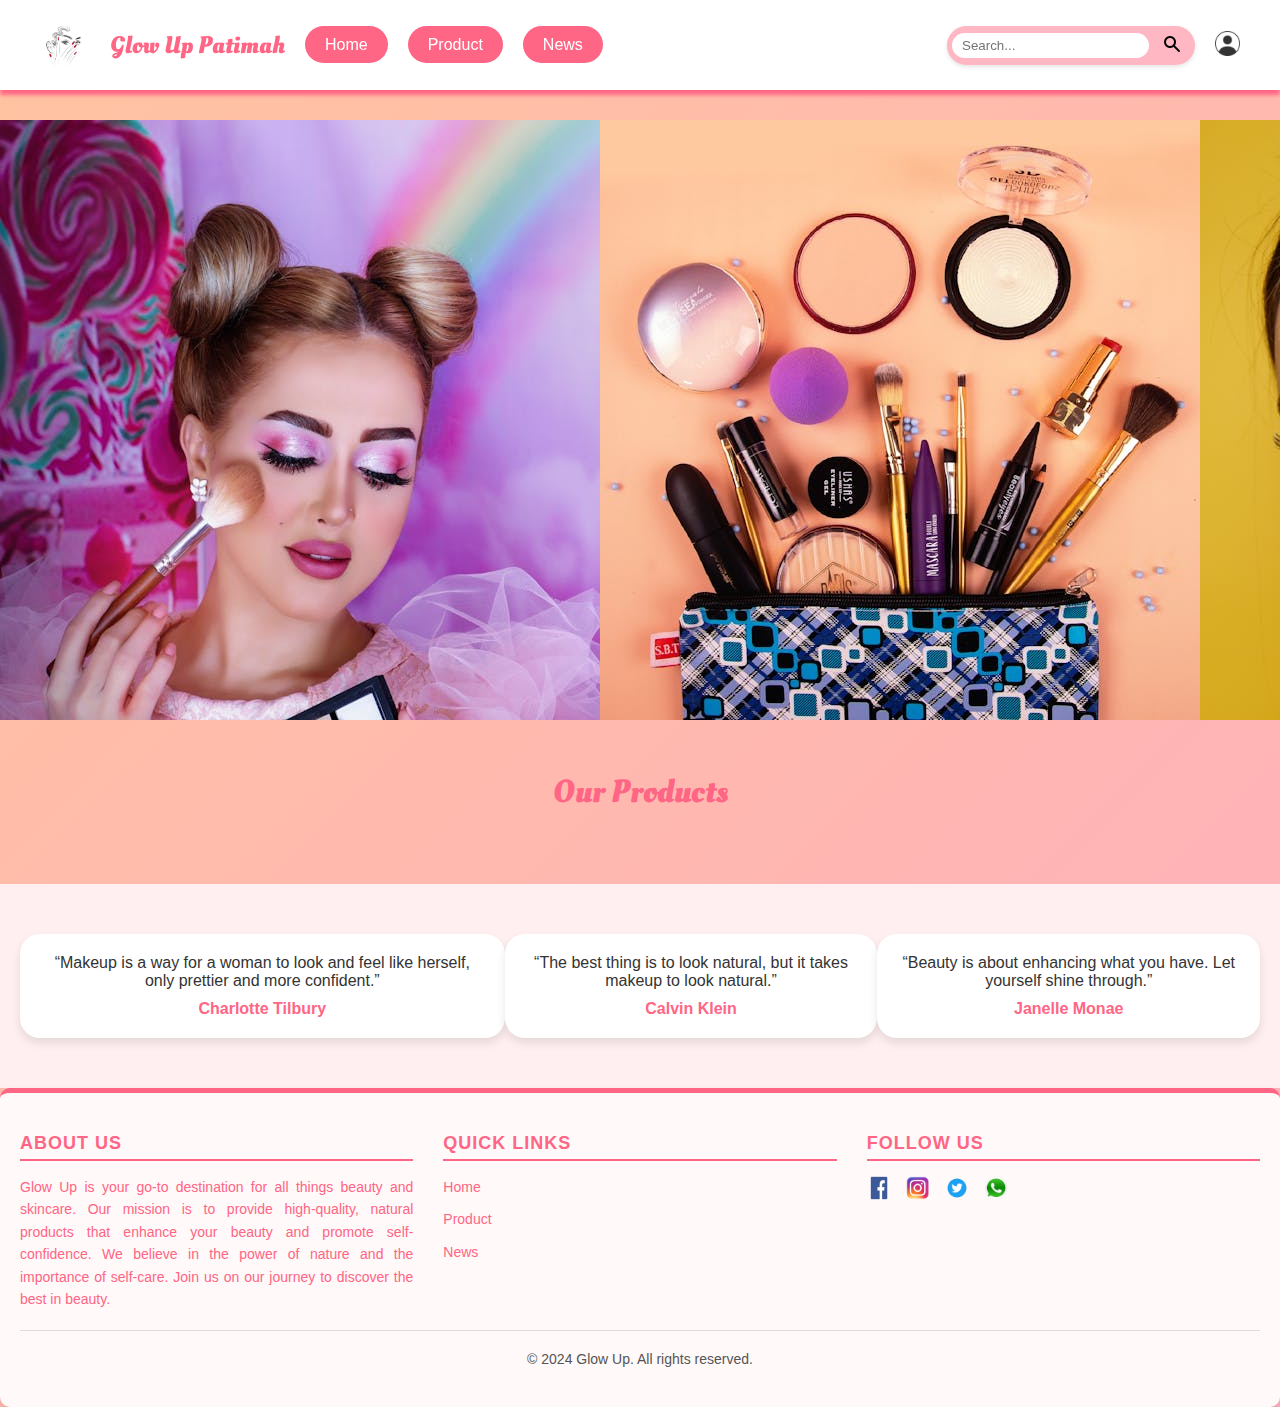
<file: html/index.html>
<!DOCTYPE html>
<html lang="en">
<head>
    <!-- Karakter set untuk dokumen -->
    <meta charset="UTF-8">
    <!-- Mengatur viewport untuk responsivitas di perangkat mobile -->
    <meta name="viewport" content="width=device-width, initial-scale=1.0">
    <!-- Judul halaman -->
    <title>True Beauty</title>
    <!-- Link ke stylesheet untuk header dan footer -->
    <link rel="stylesheet" href="../css/header-footer.css">
    <!-- Link ke stylesheet untuk halaman utama -->
    <link rel="stylesheet" href="../css/index.css">
    <!-- Link ke Google Fonts untuk font yang digunakan di halaman -->
    <link href="https://fonts.googleapis.com/css2?family=Oleo+Script&family=Roboto:wght@400;500;700&display=swap" rel="stylesheet">
</head>

<body>
    <!-- Header halaman -->
    <header>
        <!-- Bagian kiri header dengan logo, judul, dan navigasi -->
        <div class="left">
            <!-- Logo Glow Up -->
            <img src="../asset/logo.jpeg" alt="Logo Glow Up" class="log">
            <h1>Glow Up Patimah</h1>
            <!-- Navigasi utama -->
            <nav>
                <ul class="nav-links">
                    <li><a href="./index.html" class="tbl">Home</a></li>
                    <li><a href="./product.html" class="tbl">Product</a></li>
                    <li><a href="./news.html" class="tbl">News</a></li>
                </ul>
            </nav>
            <!-- Tombol hamburger untuk menu mobile -->
            <button class="hamburger">
                <img src="../asset/menu.png" alt="Menu">
            </button>
        </div>
        <!-- Bagian kanan header dengan kotak pencarian dan link login/registrasi -->
        <div class="right">
            <!-- Kotak pencarian -->
            <div class="search-box">
                <input type="text" placeholder="Search...">
                <button><img src="../asset/search.png" alt="Search"></button>
            </div>
            <!-- Link ke halaman registrasi/login -->
            <a href="registrasi.html"><img src="../asset/user.png" alt="Login/Registrasi" class="kiri" title="Login/Registrasi"></a>
        </div>
    </header>

    <!-- Navigasi mobile yang muncul ketika menu hamburger diklik -->
    <div class="mobile-nav">
        <ul>
            <li><a href="./index.html" class="tbl">Home</a></li>
            <li><a href="./product.html" class="tbl">Product</a></li>
            <li><a href="./news.html" class="tbl">News</a></li>
        </ul>
    </div>

    <!-- Slider gambar untuk tampilan utama -->
    <section id="slider">
        <div class="slides">
            <!-- Setiap slide dengan gambar -->
            <div class="slide"><img src="../asset/one.jpeg" alt="Slide 1"></div>
            <div class="slide"><img src="../asset/two.jpeg" alt="Slide 2"></div>
            <div class="slide"><img src="../asset/three.jpeg" alt="Slide 3"></div>
            <div class="slide"><img src="../asset/four.jpeg" alt="Slide 4"></div>
            <div class="slide"><img src="../asset/five.jpeg" alt="Slide 5"></div>
        </div>
    </section>

    <!-- Bagian kategori produk -->
    <section id="products">
        <h2>Our Products</h2>
        <!-- Konten produk akan ditambahkan di sini -->
        <div class="tam"></div>
    </section>

    <!-- Bagian kutipan lucu -->
    <section id="quotes">
        <!-- Kutipan pertama -->
        <div class="quote">
            <p>“Makeup is a way for a woman to look and feel like herself, only prettier and more confident.”</p>
            <h4>Charlotte Tilbury</h4>
        </div>
        <!-- Kutipan kedua -->
        <div class="quote">
            <p>“The best thing is to look natural, but it takes makeup to look natural.”</p>
            <h4>Calvin Klein</h4>
        </div>
        <!-- Kutipan ketiga -->
        <div class="quote">
            <p>“Beauty is about enhancing what you have. Let yourself shine through.”</p>
            <h4>Janelle Monae</h4>
        </div>
    </section>

    <!-- Footer halaman -->
    <footer>
        <div class="footer-content">
            <!-- Bagian tentang kami di footer -->
            <div class="footer-section-about">
                <h2>About Us</h2>
                <p>Glow Up is your go-to destination for all things beauty and skincare. Our mission is to provide high-quality, natural products that enhance your beauty and promote self-confidence. We believe in the power of nature and the importance of self-care. Join us on our journey to discover the best in beauty.</p>
            </div>
            <!-- Bagian tautan cepat di footer -->
            <div class="footer-section-links">
                <h2>Quick Links</h2>
                <ul>
                    <li><a href="./index.html">Home</a></li>
                    <li><a href="./product.html">Product</a></li>
                    <li><a href="./news.html">News</a></li>
                </ul>
            </div>
            <!-- Bagian media sosial di footer -->
            <div class="footer-section-social">
                <h2>Follow Us</h2>
                <ul>
                    <li><a href="https://www.facebook.com/"><img class="gbr" src="../asset/fb.png" alt="Facebook"></a></li>
                    <li><a href="https://www.instagram.com/accounts/login/?"><img class="gbr" src="../asset/ig.png" alt="Instagram"></a></li>
                    <li><a href="https://twitter.com/"><img class="gbr" src="../asset/tweet.png" alt="Twitter"></a></li>
                    <li><a href="https://web.whatsapp.com/"><img class="gbr" src="../asset/wa.png" alt="WhatsApp"></a></li>
                </ul>
            </div>
        </div>
        <!-- Bagian bawah footer dengan hak cipta -->
        <div class="footer-bottom">
            <p>&copy; 2024 Glow Up. All rights reserved.</p>
        </div>
    </footer>

    <!-- Script JavaScript untuk header -->
    <script src="../js/header.js"></script>
    <!-- Script JavaScript untuk halaman utama -->
    <script src="../js/index.js"></script>

</body>

</html>
</file>
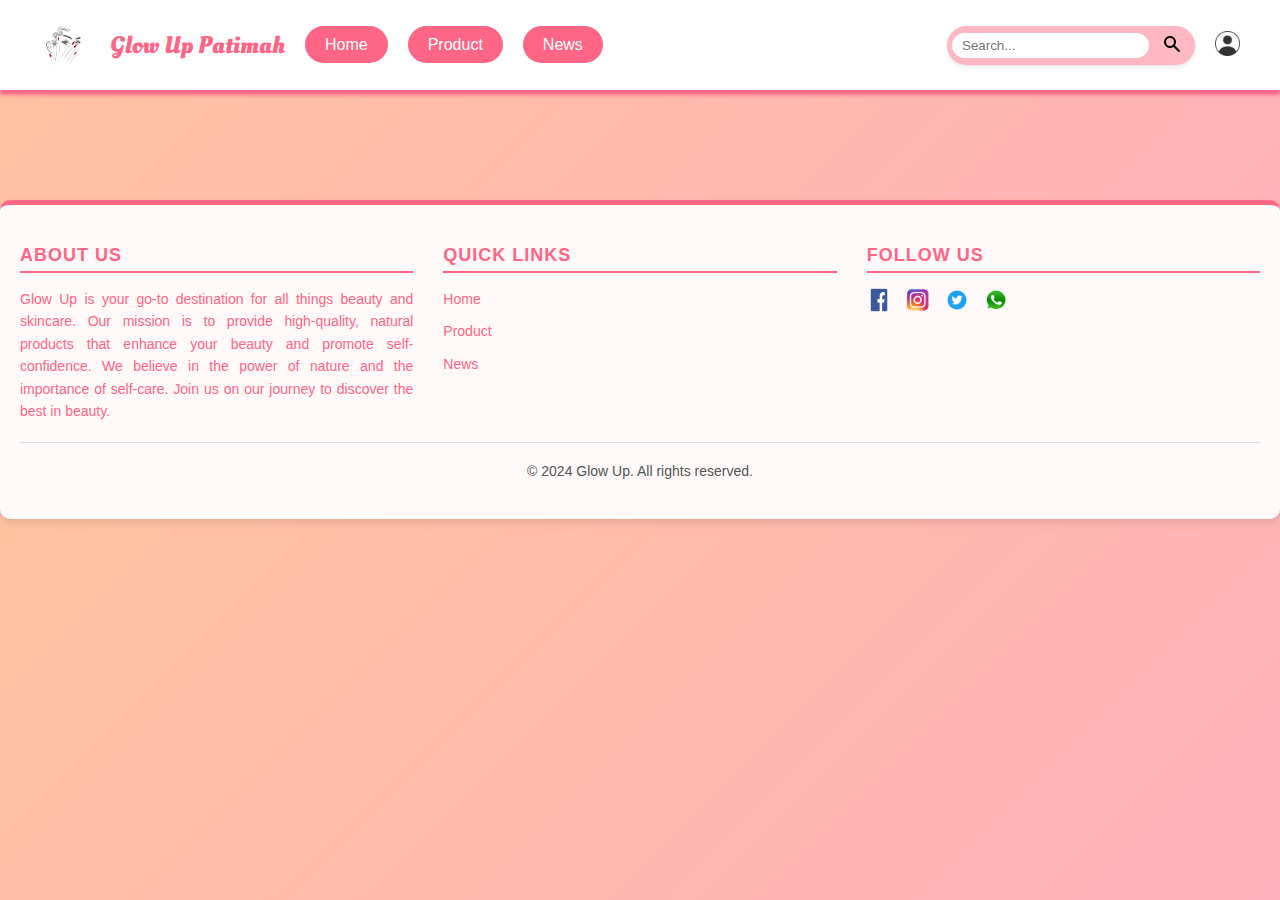
<file: html/detail.html>
<!DOCTYPE html>
<html lang="en">
<head>
    <!-- Karakter set untuk dokumen -->
    <meta charset="UTF-8">
    <!-- Mengatur viewport untuk responsivitas di perangkat mobile -->
    <meta name="viewport" content="width=device-width, initial-scale=1.0">
    <!-- Judul halaman -->
    <title>True Beauty</title>
    <!-- Link ke stylesheet untuk header dan footer -->
    <link rel="stylesheet" href="../css/header-footer.css">
    <!-- Link ke stylesheet untuk halaman detail -->
    <link rel="stylesheet" href="../css/detail.css">
    <!-- Link ke Google Fonts untuk font yang digunakan di halaman -->
    <link href="https://fonts.googleapis.com/css2?family=Oleo+Script&family=Roboto:wght@400;500;700&display=swap" rel="stylesheet">
</head>

<body>
    <!-- Header halaman -->
    <header>
        <!-- Bagian kiri header dengan logo dan navigasi -->
        <div class="left">
            <!-- Logo Glow Up -->
            <img src="../asset/logo.jpeg" alt="Glow Up Logo" class="log">
            <h1>Glow Up Patimah</h1>
            <!-- Navigasi utama -->
            <nav>
                <ul class="nav-links">
                    <li><a href="./index.html" class="tbl">Home</a></li>
                    <li><a href="./product.html" class="tbl">Product</a></li>
                    <li><a href="./news.html" class="tbl">News</a></li>
                </ul>
            </nav>
            <!-- Tombol hamburger untuk menu mobile -->
            <button class="hamburger">
                <img src="../asset/menu.png" alt="Menu">
            </button>
        </div>
        <!-- Bagian kanan header dengan kotak pencarian dan link login/registrasi -->
        <div class="right">
            <!-- Kotak pencarian -->
            <div class="search-box">
                <input type="text" placeholder="Search...">
                <button><img src="../asset/search.png" alt="Search"></button>
            </div>
            <!-- Link ke halaman registrasi/login -->
            <a href="registrasi.html"><img src="../asset/user.png" alt="Login/Registrasi" class="kiri" title="Login/Registrasi"></a>
        </div>
    </header>

    <!-- Navigasi mobile yang muncul ketika menu hamburger diklik -->
    <div class="mobile-nav">
        <ul>
            <li><a href="./index.html" class="tbl">Home</a></li>
            <li><a href="./product.html" class="tbl">Product</a></li>
            <li><a href="./news.html" class="tbl">News</a></li>
        </ul>
    </div>

    <!-- Bagian utama halaman -->
    <main>
        <!-- Elemen untuk teks yang akan ditampilkan di bagian utama -->
        <div class="teks"></div>
        <!-- Kotak untuk menampilkan produk atau konten lain -->
        <div id="box">
            <div class="tam"></div>
        </div>
    </main>

    <!-- Footer halaman -->
    <footer>
        <div class="footer-content">
            <!-- Bagian tentang kami di footer -->
            <div class="footer-section-about">
                <h2>About Us</h2>
                <p>Glow Up is your go-to destination for all things beauty and skincare. Our mission is to provide high-quality, natural products that enhance your beauty and promote self-confidence. We believe in the power of nature and the importance of self-care. Join us on our journey to discover the best in beauty.</p>
            </div>
            <!-- Bagian tautan cepat di footer -->
            <div class="footer-section-links">
                <h2>Quick Links</h2>
                <ul>
                    <li><a href="./index.html">Home</a></li>
                    <li><a href="./product.html">Product</a></li>
                    <li><a href="./news.html">News</a></li>
                </ul>
            </div>
            <!-- Bagian media sosial di footer -->
            <div class="footer-section-social">
                <h2>Follow Us</h2>
                <ul>
                    <li><a href="https://www.facebook.com/"><img class="gbr" src="../asset/fb.png" alt="Facebook"></a></li>
                    <li><a href="https://www.instagram.com/accounts/login/?"><img class="gbr" src="../asset/ig.png" alt="Instagram"></a></li>
                    <li><a href="https://twitter.com/"><img class="gbr" src="../asset/tweet.png" alt="Twitter"></a></li>
                    <li><a href="https://web.whatsapp.com/"><img class="gbr" src="../asset/wa.png" alt="WhatsApp"></a></li>
                </ul>
            </div>
        </div>
        <!-- Bagian bawah footer dengan hak cipta -->
        <div class="footer-bottom">
            <p>&copy; 2024 Glow Up. All rights reserved.</p>
        </div>
    </footer>

    <!-- Script JavaScript untuk header -->
    <script src="../js/header.js"></script>
    <!-- Script JavaScript untuk halaman detail -->
    <script src="../js/detail.js"></script>

</body>

</html>
</file>
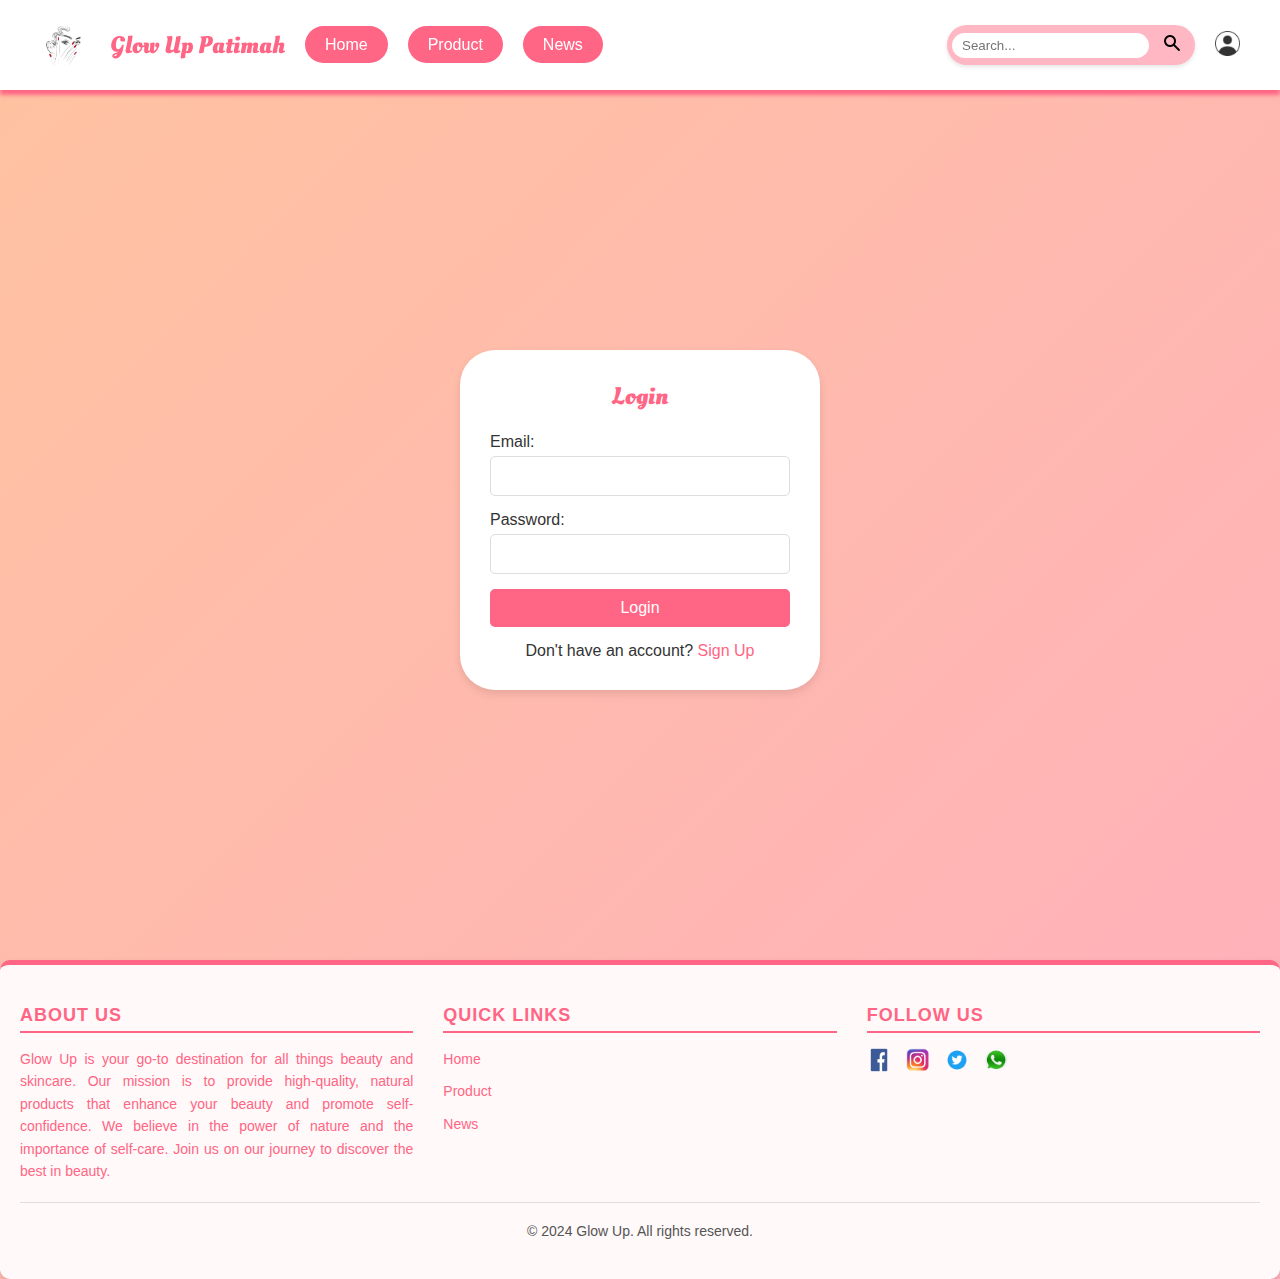
<file: html/login.html>
<!DOCTYPE html>
<html lang="en">
<head>
    <!-- Karakter set untuk dokumen -->
    <meta charset="UTF-8">
    <!-- Mengatur viewport untuk responsivitas di perangkat mobile -->
    <meta name="viewport" content="width=device-width, initial-scale=1.0">
    <!-- Judul halaman -->
    <title>True Beauty</title>
    <!-- Link ke stylesheet untuk header dan footer -->
    <link rel="stylesheet" href="../css/header-footer.css">
    <!-- Link ke stylesheet khusus untuk halaman login -->
    <link rel="stylesheet" href="../css/login.css">
    <!-- Link ke Google Fonts untuk font yang digunakan di halaman -->
    <link href="https://fonts.googleapis.com/css2?family=Oleo+Script&family=Roboto:wght@400;500;700&display=swap" rel="stylesheet">
</head>

<body>
    <!-- Header halaman -->
    <header>
        <!-- Bagian kiri header dengan logo, judul, dan navigasi -->
        <div class="left">
            <!-- Logo Glow Up -->
            <img src="../asset/logo.jpeg" alt="Logo Glow Up" class="log">
            <h1>Glow Up Patimah</h1>
            <!-- Navigasi utama -->
            <nav>
                <ul class="nav-links">
                    <li><a href="./index.html" class="tbl">Home</a></li>
                    <li><a href="./product.html" class="tbl">Product</a></li>
                    <li><a href="./news.html" class="tbl">News</a></li>
                </ul>
            </nav>
            <!-- Tombol hamburger untuk menu mobile -->
            <button class="hamburger">
                <img src="../asset/menu.png" alt="Menu">
            </button>
        </div>
        <!-- Bagian kanan header dengan kotak pencarian dan link login/registrasi -->
        <div class="right">
            <!-- Kotak pencarian -->
            <div class="search-box">
                <input type="text" placeholder="Search...">
                <button><img src="../asset/search.png" alt="Search"></button>
            </div>
            <!-- Link ke halaman registrasi/login -->
            <a href="registrasi.html">
                <img src="../asset/user.png" alt="Login/Registrasi" class="kiri" title="Login/Registrasi">
            </a>
        </div>
    </header>

    <!-- Navigasi mobile yang muncul ketika menu hamburger diklik -->
    <div class="mobile-nav">
        <ul>
            <li><a href="./index.html" class="tbl">Home</a></li>
            <li><a href="./product.html" class="tbl">Product</a></li>
            <li><a href="./news.html" class="tbl">News</a></li>
        </ul>
    </div>

    <!-- Bagian utama halaman untuk login -->
    <main>
        <div class="login-container">
            <div class="login-box">
                <h2>Login</h2>
                <!-- Formulir login -->
                <form action="product.html" method="get">
                    <!-- Kelompok input untuk email -->
                    <div class="input-group">
                        <label for="email">Email:</label>
                        <input type="email" id="email" name="email" required>
                    </div>
                    <!-- Kelompok input untuk password -->
                    <div class="input-group">
                        <label for="password">Password:</label>
                        <input type="password" id="password" name="password" required>
                    </div>
                    <!-- Tombol kirim untuk login -->
                    <button type="submit">Login</button>
                </form>
                <!-- Tautan untuk mendaftar jika belum memiliki akun -->
                <p class="signup-link">Don't have an account? <a href="registrasi.html">Sign Up</a></p>
            </div>
        </div>
    </main>

    <!-- Footer halaman -->
    <footer>
        <div class="footer-content">
            <!-- Bagian tentang kami di footer -->
            <div class="footer-section-about">
                <h2>About Us</h2>
                <p>Glow Up is your go-to destination for all things beauty and skincare. Our mission is to provide high-quality, natural products that enhance your beauty and promote self-confidence. We believe in the power of nature and the importance of self-care. Join us on our journey to discover the best in beauty.</p>
            </div>
            <!-- Bagian tautan cepat di footer -->
            <div class="footer-section-links">
                <h2>Quick Links</h2>
                <ul>
                    <li><a href="./index.html">Home</a></li>
                    <li><a href="./product.html">Product</a></li>
                    <li><a href="./news.html">News</a></li>
                </ul>
            </div>
            <!-- Bagian media sosial di footer -->
            <div class="footer-section-social">
                <h2>Follow Us</h2>
                <ul>
                    <li><a href="https://www.facebook.com/"><img class="gbr" src="../asset/fb.png" alt="Facebook"></a></li>
                    <li><a href="https://www.instagram.com/accounts/login/?"><img class="gbr" src="../asset/ig.png" alt="Instagram"></a></li>
                    <li><a href="https://twitter.com/"><img class="gbr" src="../asset/tweet.png" alt="Twitter"></a></li>
                    <li><a href="https://web.whatsapp.com/"><img class="gbr" src="../asset/wa.png" alt="WhatsApp"></a></li>
                </ul>
            </div>
        </div>
        <!-- Bagian bawah footer dengan hak cipta -->
        <div class="footer-bottom">
            <p>&copy; 2024 Glow Up. All rights reserved.</p>
        </div>
    </footer>

    <!-- Script JavaScript untuk header -->
    <script src="../js/header.js"></script>

</body>

</html>
</file>
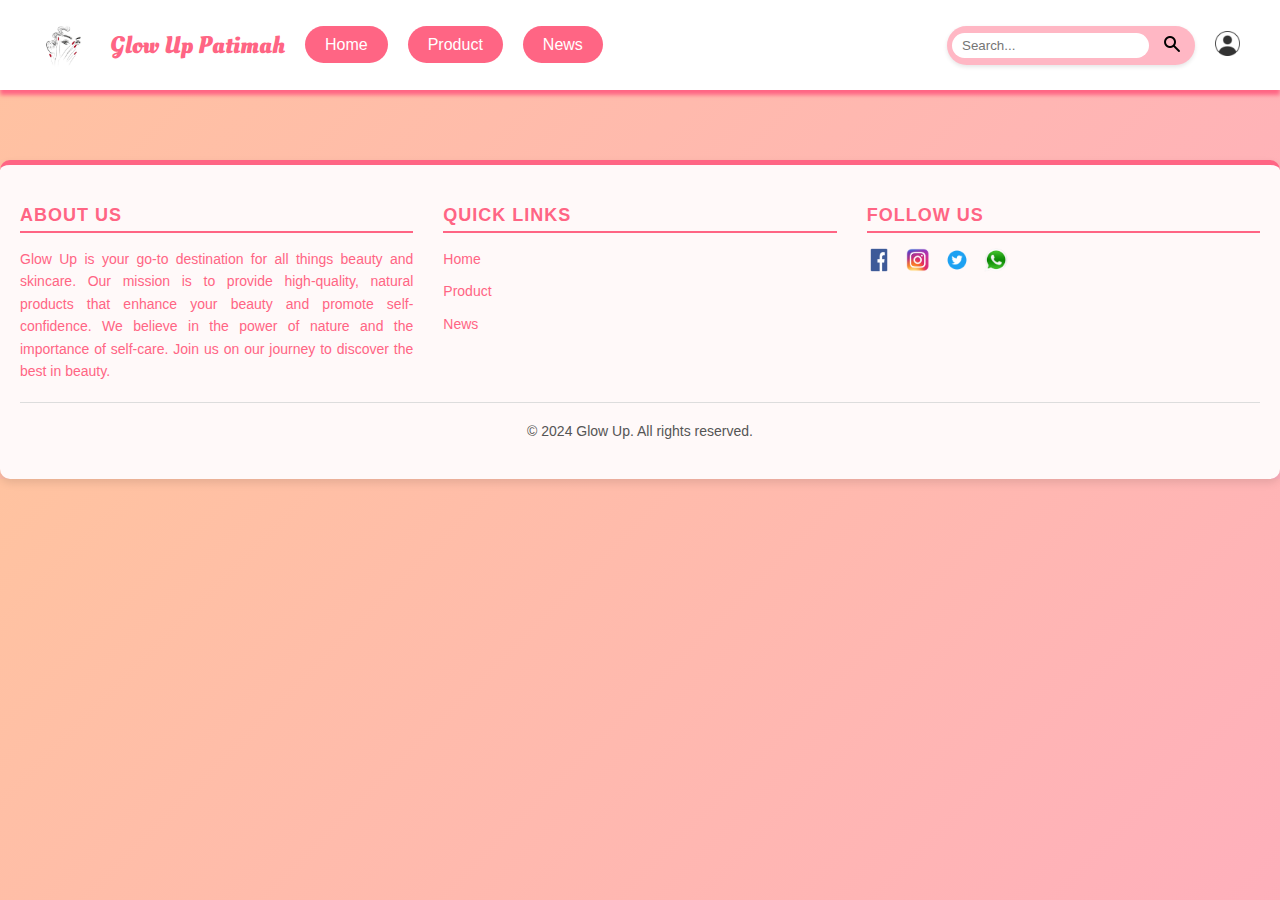
<file: html/news.html>
<!DOCTYPE html>
<html lang="en">
<head>
    <!-- Karakter set untuk dokumen -->
    <meta charset="UTF-8">
    <!-- Mengatur viewport untuk responsivitas di perangkat mobile -->
    <meta name="viewport" content="width=device-width, initial-scale=1.0">
    <!-- Judul halaman -->
    <title>True Beauty</title>
    <!-- Link ke stylesheet untuk header dan footer -->
    <link rel="stylesheet" href="../css/header-footer.css">
    <!-- Link ke stylesheet khusus untuk halaman berita -->
    <link rel="stylesheet" href="../css/news.css">
    <!-- Link ke Google Fonts untuk font yang digunakan di halaman -->
    <link href="https://fonts.googleapis.com/css2?family=Oleo+Script&family=Roboto:wght@400;500;700&display=swap" rel="stylesheet">
</head>

<body>
    <!-- Header halaman -->
    <header>
        <!-- Bagian kiri header dengan logo, judul, dan navigasi -->
        <div class="left">
            <!-- Logo Glow Up -->
            <img src="../asset/logo.jpeg" alt="Logo Glow Up" class="log">
            <h1>Glow Up Patimah</h1>
            <!-- Navigasi utama -->
            <nav>
                <ul class="nav-links">
                    <li><a href="./index.html" class="tbl">Home</a></li>
                    <li><a href="./product.html" class="tbl">Product</a></li>
                    <li><a href="./news.html" class="tbl">News</a></li>
                </ul>
            </nav>
            <!-- Tombol hamburger untuk menu mobile -->
            <button class="hamburger">
                <img src="../asset/menu.png" alt="Menu">
            </button>
        </div>
        <!-- Bagian kanan header dengan kotak pencarian dan link login/registrasi -->
        <div class="right">
            <!-- Kotak pencarian -->
            <div class="search-box">
                <input type="text" placeholder="Search...">
                <button><img src="../asset/search.png" alt="Search"></button>
            </div>
            <!-- Link ke halaman registrasi/login -->
            <a href="registrasi.html">
                <img src="../asset/user.png" alt="Login/Registrasi" class="kiri" title="Login/Registrasi">
            </a>
        </div>
    </header>

    <!-- Navigasi mobile yang muncul ketika menu hamburger diklik -->
    <div class="mobile-nav">
        <ul>
            <li><a href="./index.html" class="tbl">Home</a></li>
            <li><a href="./product.html" class="tbl">Product</a></li>
            <li><a href="./news.html" class="tbl">News</a></li>
        </ul>
    </div>

    <!-- Bagian utama halaman untuk berita -->
    <main>
        <!-- Div untuk teks, kemungkinan untuk judul atau deskripsi berita -->
        <div class="teks"></div>
        <!-- Div untuk konten berita -->
        <div id="box">
            <!-- Div untuk menampilkan berita atau artikel -->
            <div class="tam"></div>
        </div>
    </main>

    <!-- Footer halaman -->
    <footer>
        <div class="footer-content">
            <!-- Bagian tentang kami di footer -->
            <div class="footer-section-about">
                <h2>About Us</h2>
                <p>Glow Up is your go-to destination for all things beauty and skincare. Our mission is to provide high-quality, natural products that enhance your beauty and promote self-confidence. We believe in the power of nature and the importance of self-care. Join us on our journey to discover the best in beauty.</p>
            </div>
            <!-- Bagian tautan cepat di footer -->
            <div class="footer-section-links">
                <h2>Quick Links</h2>
                <ul>
                    <li><a href="./index.html">Home</a></li>
                    <li><a href="./product.html">Product</a></li>
                    <li><a href="./news.html">News</a></li>
                </ul>
            </div>
            <!-- Bagian media sosial di footer -->
            <div class="footer-section-social">
                <h2>Follow Us</h2>
                <ul>
                    <li><a href="https://www.facebook.com/"><img class="gbr" src="../asset/fb.png" alt="Facebook"></a></li>
                    <li><a href="https://www.instagram.com/accounts/login/?"><img class="gbr" src="../asset/ig.png" alt="Instagram"></a></li>
                    <li><a href="https://twitter.com/"><img class="gbr" src="../asset/tweet.png" alt="Twitter"></a></li>
                    <li><a href="https://web.whatsapp.com/"><img class="gbr" src="../asset/wa.png" alt="WhatsApp"></a></li>
                </ul>
            </div>
        </div>
        <!-- Bagian bawah footer dengan hak cipta -->
        <div class="footer-bottom">
            <p>&copy; 2024 Glow Up. All rights reserved.</p>
        </div>
    </footer>

    <!-- Script JavaScript untuk header -->
    <script src="../js/header.js"></script>
    <!-- Script JavaScript khusus untuk halaman news -->
    <script src="../js/news.js"></script>

</body>

</html>
</file>
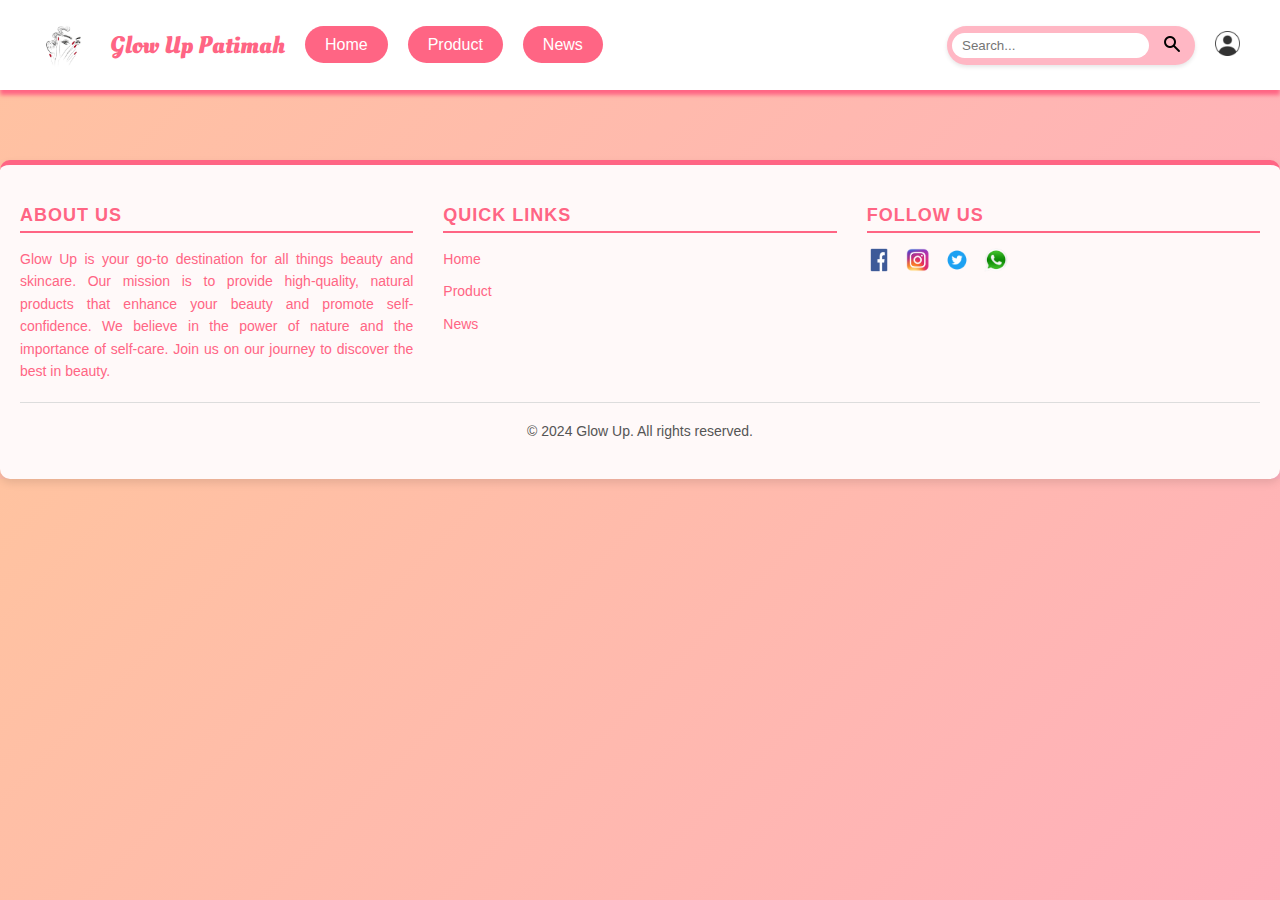
<file: html/product.html>
<!DOCTYPE html>
<html lang="en">
<head>
    <!-- Mengatur karakter set untuk dokumen -->
    <meta charset="UTF-8">
    <!-- Mengatur viewport untuk responsivitas di perangkat mobile -->
    <meta name="viewport" content="width=device-width, initial-scale=1.0">
    <!-- Judul halaman yang ditampilkan di tab browser -->
    <title>True Beauty</title>
    <!-- Link ke stylesheet untuk header dan footer -->
    <link rel="stylesheet" href="../css/header-footer.css">
    <!-- Link ke stylesheet khusus untuk halaman produk -->
    <link rel="stylesheet" href="../css/product.css">
    <!-- Link ke Google Fonts untuk font yang digunakan di halaman -->
    <link href="https://fonts.googleapis.com/css2?family=Oleo+Script&family=Roboto:wght@400;500;700&display=swap" rel="stylesheet">
</head>

<body>
    <!-- Header halaman -->
    <header>
        <!-- Bagian kiri header dengan logo, judul, dan navigasi -->
        <div class="left">
            <!-- Logo Glow Up -->
            <img src="../asset/logo.jpeg" alt="Logo Glow Up" class="log">
            <h1>Glow Up Patimah</h1>
            <!-- Navigasi utama -->
            <nav>
                <ul class="nav-links">
                    <li><a href="./index.html" class="tbl">Home</a></li>
                    <li><a href="./product.html" class="tbl">Product</a></li>
                    <li><a href="./news.html" class="tbl">News</a></li>
                </ul>
            </nav>
            <!-- Tombol hamburger untuk menu mobile -->
            <button class="hamburger">
                <img src="../asset/menu.png" alt="Menu">
            </button>
        </div>
        <!-- Bagian kanan header dengan kotak pencarian dan link login/registrasi -->
        <div class="right">
            <!-- Kotak pencarian -->
            <div class="search-box">
                <input type="text" placeholder="Search...">
                <button><img src="../asset/search.png" alt="Search"></button>
            </div>
            <!-- Link ke halaman registrasi/login -->
            <a href="registrasi.html">
                <img src="../asset/user.png" alt="Login/Registrasi" class="kiri" title="Login/Registrasi">
            </a>
        </div>
    </header>

    <!-- Navigasi mobile yang muncul ketika menu hamburger diklik -->
    <div class="mobile-nav">
        <ul>
            <li><a href="./index.html" class="tbl">Home</a></li>
            <li><a href="./product.html" class="tbl">Product</a></li>
            <li><a href="./news.html" class="tbl">News</a></li>
        </ul>
    </div>

    <!-- Bagian utama halaman untuk produk -->
    <main>
        <!-- Div untuk teks, kemungkinan untuk judul atau deskripsi produk -->
        <div class="teks"></div>
        <!-- Div untuk menampilkan produk atau konten utama -->
        <div id="box">
            <!-- Div untuk menampilkan item produk -->
            <div class="tam"></div>
        </div>
    </main>

    <!-- Footer halaman -->
    <footer>
        <div class="footer-content">
            <!-- Bagian tentang kami di footer -->
            <div class="footer-section-about">
                <h2>About Us</h2>
                <p>Glow Up is your go-to destination for all things beauty and skincare. Our mission is to provide high-quality, natural products that enhance your beauty and promote self-confidence. We believe in the power of nature and the importance of self-care. Join us on our journey to discover the best in beauty.</p>
            </div>
            <!-- Bagian tautan cepat di footer -->
            <div class="footer-section-links">
                <h2>Quick Links</h2>
                <ul>
                    <li><a href="./index.html">Home</a></li>
                    <li><a href="./product.html">Product</a></li>
                    <li><a href="./news.html">News</a></li>
                </ul>
            </div>
            <!-- Bagian media sosial di footer -->
            <div class="footer-section-social">
                <h2>Follow Us</h2>
                <ul>
                    <li><a href="https://www.facebook.com/"><img class="gbr" src="../asset/fb.png" alt="Facebook"></a></li>
                    <li><a href="https://www.instagram.com/accounts/login/?"><img class="gbr" src="../asset/ig.png" alt="Instagram"></a></li>
                    <li><a href="https://twitter.com/"><img class="gbr" src="../asset/tweet.png" alt="Twitter"></a></li>
                    <li><a href="https://web.whatsapp.com/"><img class="gbr" src="../asset/wa.png" alt="WhatsApp"></a></li>
                </ul>
            </div>
        </div>
        <!-- Bagian bawah footer dengan hak cipta -->
        <div class="footer-bottom">
            <p>&copy; 2024 Glow Up. All rights reserved.</p>
        </div>
    </footer>

    <!-- Script JavaScript untuk header -->
    <script src="../js/header.js"></script>
    <!-- Script JavaScript khusus untuk halaman product -->
    <script src="../js/product.js"></script>

</body>

</html>
</file>
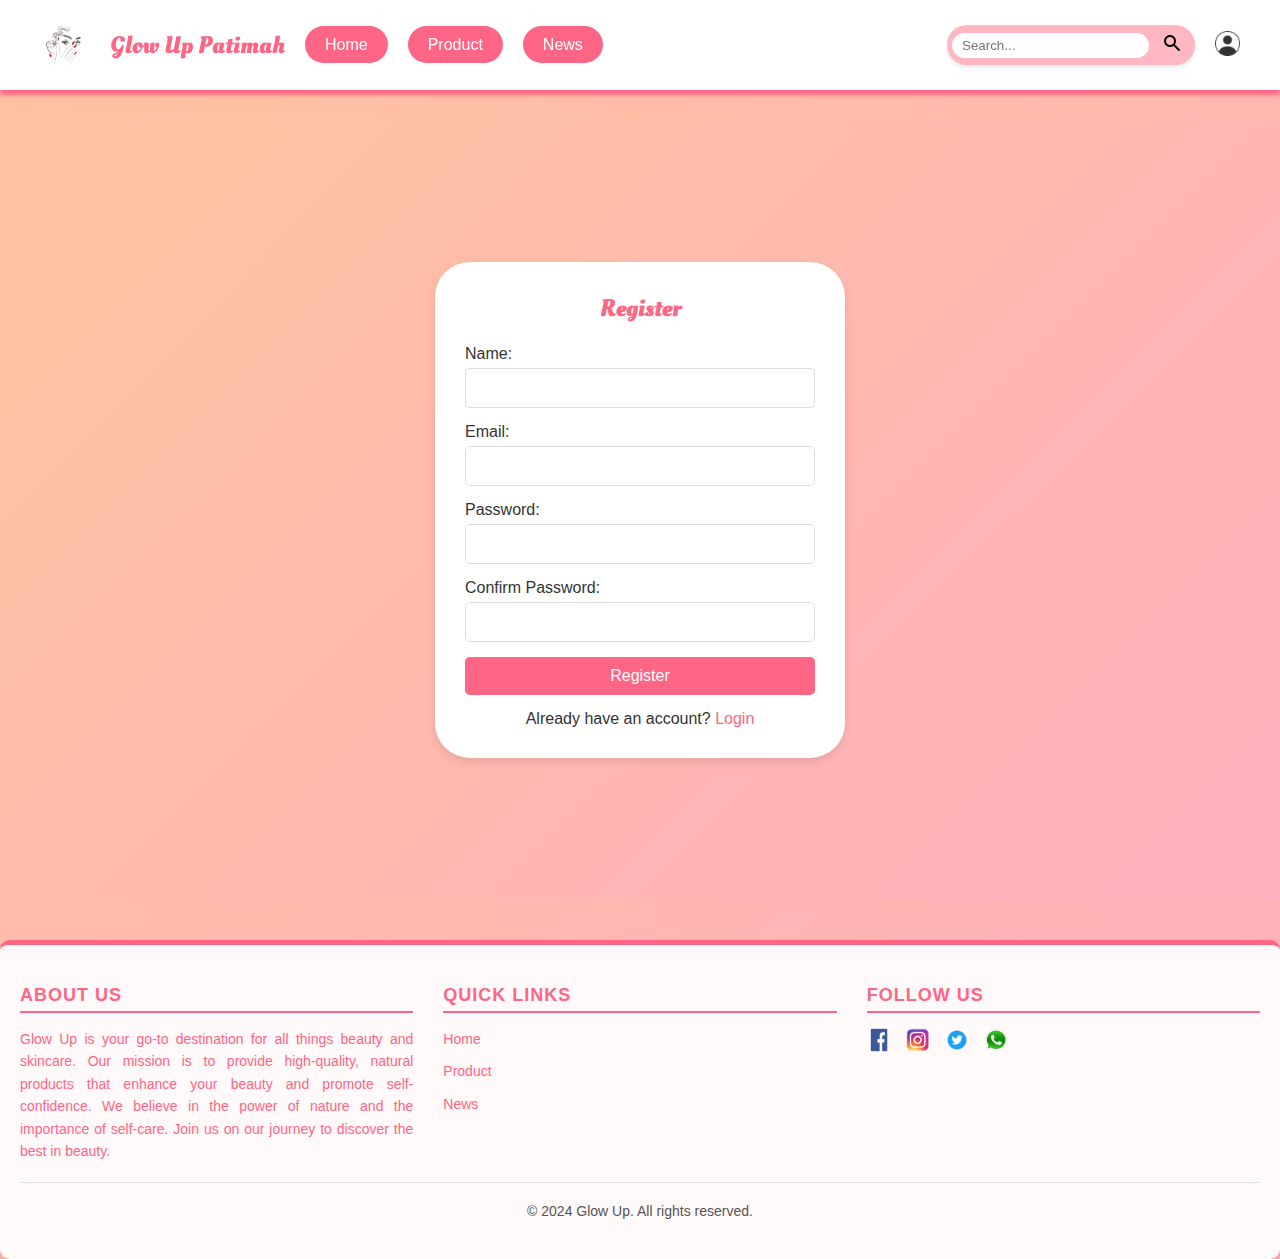
<file: html/registrasi.html>
<!DOCTYPE html>
<html lang="en">
<head>
    <!-- Mengatur karakter set untuk dokumen -->
    <meta charset="UTF-8">
    <!-- Mengatur viewport untuk responsivitas di perangkat mobile -->
    <meta name="viewport" content="width=device-width, initial-scale=1.0">
    <!-- Judul halaman yang ditampilkan di tab browser -->
    <title>True Beauty</title>
    <!-- Link ke stylesheet untuk header dan footer -->
    <link rel="stylesheet" href="../css/header-footer.css">
    <!-- Link ke stylesheet khusus untuk halaman registration -->
    <link rel="stylesheet" href="../css/registration.css">
    <!-- Link ke Google Fonts untuk font yang digunakan di halaman -->
    <link href="https://fonts.googleapis.com/css2?family=Oleo+Script&family=Roboto:wght@400;500;700&display=swap" rel="stylesheet">
</head>

<body>
    <!-- Header halaman -->
    <header>
        <!-- Bagian kiri header dengan logo, judul, dan navigasi -->
        <div class="left">
            <!-- Logo Glow Up -->
            <img src="../asset/logo.jpeg" alt="Logo Glow Up" class="log">
            <h1>Glow Up Patimah</h1>
            <!-- Navigasi utama -->
            <nav>
                <ul class="nav-links">
                    <li><a href="./index.html" class="tbl">Home</a></li>
                    <li><a href="./product.html" class="tbl">Product</a></li>
                    <li><a href="./news.html" class="tbl">News</a></li>
                </ul>
            </nav>
            <!-- Tombol hamburger untuk menu mobile -->
            <button class="hamburger">
                <img src="../asset/menu.png" alt="Menu">
            </button>
        </div>
        <!-- Bagian kanan header dengan kotak pencarian dan link login/registrasi -->
        <div class="right">
            <!-- Kotak pencarian -->
            <div class="search-box">
                <input type="text" placeholder="Search...">
                <button><img src="../asset/search.png" alt="Search"></button>
            </div>
            <!-- Link ke halaman registrasi/login -->
            <a href="registrasi.html">
                <img src="../asset/user.png" alt="Login/Registrasi" class="kiri" title="Login/Registrasi">
            </a>
        </div>
    </header>

    <!-- Navigasi mobile yang muncul ketika menu hamburger diklik -->
    <div class="mobile-nav">
        <ul>
            <li><a href="./index.html" class="tbl">Home</a></li>
            <li><a href="./product.html" class="tbl">Product</a></li>
            <li><a href="./news.html" class="tbl">News</a></li>
        </ul>
    </div>

    <!-- Bagian utama halaman untuk registrasi -->
    <main>
        <!-- Container untuk formulir registrasi -->
        <div class="register-container">
            <div class="register-box">
                <!-- Judul formulir registrasi -->
                <h2>Register</h2>
                <!-- Formulir registrasi -->
                <form action="login.html" method="get">
                    <!-- Kelompok input untuk nama -->
                    <div class="input-group">
                        <label for="name">Name:</label>
                        <input type="text" id="name" name="name" required>
                    </div>
                    <!-- Kelompok input untuk email -->
                    <div class="input-group">
                        <label for="email">Email:</label>
                        <input type="email" id="email" name="email" required>
                    </div>
                    <!-- Kelompok input untuk kata sandi -->
                    <div class="input-group">
                        <label for="password">Password:</label>
                        <input type="password" id="password" name="password" required>
                    </div>
                    <!-- Kelompok input untuk konfirmasi kata sandi -->
                    <div class="input-group">
                        <label for="confirm-password">Confirm Password:</label>
                        <input type="password" id="confirm-password" name="confirm-password" required>
                    </div>
                    <!-- Tombol untuk mengirim formulir -->
                    <button type="submit">Register</button>
                    <!-- Tautan untuk pengguna yang sudah memiliki akun -->
                    <p class="login-link">Already have an account? <a href="login.html">Login</a></p>
                </form>
            </div>
        </div>
    </main>

    <!-- Footer halaman -->
    <footer>
        <div class="footer-content">
            <!-- Bagian tentang kami di footer -->
            <div class="footer-section-about">
                <h2>About Us</h2>
                <p>Glow Up is your go-to destination for all things beauty and skincare. Our mission is to provide high-quality, natural products that enhance your beauty and promote self-confidence. We believe in the power of nature and the importance of self-care. Join us on our journey to discover the best in beauty.</p>
            </div>
            <!-- Bagian tautan cepat di footer -->
            <div class="footer-section-links">
                <h2>Quick Links</h2>
                <ul>
                    <li><a href="./index.html">Home</a></li>
                    <li><a href="./product.html">Product</a></li>
                    <li><a href="./news.html">News</a></li>
                </ul>
            </div>
            <!-- Bagian media sosial di footer -->
            <div class="footer-section-social">
                <h2>Follow Us</h2>
                <ul>
                    <li><a href="https://www.facebook.com/"><img class="gbr" src="../asset/fb.png" alt="Facebook"></a></li>
                    <li><a href="https://www.instagram.com/accounts/login/?"><img class="gbr" src="../asset/ig.png" alt="Instagram"></a></li>
                    <li><a href="https://twitter.com/"><img class="gbr" src="../asset/tweet.png" alt="Twitter"></a></li>
                    <li><a href="https://web.whatsapp.com/"><img class="gbr" src="../asset/wa.png" alt="WhatsApp"></a></li>
                </ul>
            </div>
        </div>
        <!-- Bagian bawah footer dengan hak cipta -->
        <div class="footer-bottom">
            <p>&copy; 2024 Glow Up. All rights reserved.</p>
        </div>
    </footer>

    <!-- Script JavaScript untuk header -->
    <script src="../js/header.js"></script>

</body>

</html>
</file>
<file: css/header-footer.css>
/* Gaya Global */

/* Mengatur gaya dasar untuk semua elemen */
* {
    margin: 0; /* Menghapus margin default */
    padding: 0; /* Menghapus padding default */
    box-sizing: border-box; /* Menyertakan padding dan border dalam perhitungan lebar dan tinggi elemen */
    text-decoration: none; /* Menghapus garis bawah dari semua elemen teks */
}

body {
    background: linear-gradient(135deg, #FFC3A0 0%, #FFAFBD 100%); /* Gradien latar belakang dari #FFC3A0 ke #FFAFBD */
    font-family: 'Poppins', sans-serif; /* Menggunakan font Poppins */
    color: #333; /* Warna teks utama */
}

/* Gaya Header */

/* Gaya untuk elemen header */
header {
    display: flex; /* Menggunakan Flexbox untuk tata letak */
    justify-content: space-between; /* Menyebarkan elemen secara merata */
    align-items: center; /* Menyelaraskan elemen secara vertikal di tengah */
    padding: 20px 40px; /* Menambahkan padding */
    background-color: #FFF; /* Latar belakang putih */
    position: sticky; /* Menjaga header tetap berada di atas saat scrolling */
    top: 0; /* Posisi tetap di bagian atas */
    z-index: 1000; /* Menjaga header tetap di atas elemen lain */
    margin-bottom: 30px; /* Menambahkan margin bawah */
    box-shadow: 0 5px 4px #FF6584; /* Menambahkan bayangan kotak */
}

/* Gaya untuk kontainer kiri dalam header */
.left {
    display: flex; /* Menggunakan Flexbox untuk tata letak */
    align-items: center; /* Menyelaraskan elemen secara vertikal di tengah */
    gap: 20px; /* Jarak antara elemen */
}

/* Gaya untuk logo dalam header */
.log {
    width: 50px; /* Lebar logo */
    height: 50px; /* Tinggi logo */
}

/* Gaya untuk judul dalam header */
h1 {
    font-family: 'Oleo Script', cursive; /* Menggunakan font Oleo Script */
    color: #FF6584; /* Warna teks judul */
    font-size: 24px; /* Ukuran font */
}

/* Gaya untuk elemen navigasi */
nav {
    display: flex; /* Menggunakan Flexbox untuk tata letak */
    align-items: center; /* Menyelaraskan elemen secara vertikal di tengah */
}

/* Gaya untuk tautan navigasi */
.nav-links {
    display: flex; /* Menggunakan Flexbox untuk tata letak */
    gap: 20px; /* Jarak antara tautan */
}

.nav-links li {
    list-style: none; /* Menghapus bullet point dari daftar */
}

.nav-links li a {
    color: #333; /* Warna teks tautan */
    font-weight: 500; /* Menjadikan teks sedikit tebal */
    font-size: 16px; /* Ukuran font tautan */
    padding: 10px 20px; /* Menambahkan padding di sekitar tautan */
    border-radius: 25px; /* Menambahkan sudut melengkung pada tautan */
    transition: background-color 0.3s, color 0.3s; /* Menambahkan transisi untuk perubahan latar belakang dan warna */
}

/* Gaya khusus untuk tautan yang dipilih */
.nav-links li a.tbl {
    background-color: #FF6584; /* Warna latar belakang */
    color: #FFF; /* Warna teks */
}

/* Gaya saat hover pada tautan navigasi */
.nav-links li a:hover {
    background-color: #FF9AA2; /* Warna latar belakang saat hover */
    color: #FFF; /* Warna teks saat hover */
}

/* Gaya untuk kontainer kanan dalam header */
.right {
    display: flex; /* Menggunakan Flexbox untuk tata letak */
    align-items: center; /* Menyelaraskan elemen secara vertikal di tengah */
    gap: 20px; /* Jarak antara elemen */
}

/* Gaya untuk ikon dalam header */
.kiri {
    width: 25px; /* Lebar ikon */
    height: 25px; /* Tinggi ikon */
}

/* Gaya untuk kotak pencarian */
.search-box {
    display: flex; /* Menggunakan Flexbox untuk tata letak */
    align-items: center; /* Menyelaraskan elemen secara vertikal di tengah */
    gap: 5px; /* Jarak antara elemen dalam kotak pencarian */
    border-radius: 25px; /* Menambahkan sudut melengkung pada kotak pencarian */
    background-color: #ffb7c4; /* Warna latar belakang kotak pencarian */
    padding: 5px; /* Menambahkan padding di dalam kotak pencarian */
    box-shadow: 0 2px 4px rgba(0, 0, 0, 0.1); /* Menambahkan bayangan kotak pencarian */
}

/* Gaya untuk input pencarian dalam kotak pencarian */
.search-box input {
    padding: 5px 10px; /* Menambahkan padding di dalam input */
    border: none; /* Menghapus border */
    border-radius: 25px; /* Menambahkan sudut melengkung pada input */
    outline: none; /* Menghapus outline saat input aktif */
}

/* Gaya untuk tombol pencarian dalam kotak pencarian */
.search-box button {
    background-color: transparent; /* Menghapus latar belakang */
    border: none; /* Menghapus border */
    padding: 5px 10px; /* Menambahkan padding di sekitar tombol */
    border-radius: 25px; /* Menambahkan sudut melengkung pada tombol */
    cursor: pointer; /* Menampilkan kursor pointer saat hover */
}

/* Gaya untuk gambar dalam tombol pencarian */
.search-box button img {
    width: 16px; /* Lebar gambar */
    height: 16px; /* Tinggi gambar */
}

/* Gaya Menu Hamburger */

/* Gaya untuk tombol hamburger (menu navigasi responsif) */
.hamburger {
    display: none; /* Menyembunyikan tombol hamburger secara default */
    background: none; /* Menghapus latar belakang */
    border: none; /* Menghapus border */
    cursor: pointer; /* Menampilkan kursor pointer saat hover */
    padding: 0; /* Menghapus padding */
    z-index: 2000; /* Menjaga tombol hamburger tetap di atas elemen lain */
}

/* Gaya untuk gambar dalam tombol hamburger */
.hamburger img {
    width: 30px; /* Lebar gambar */
    height: 30px; /* Tinggi gambar */
}

/* Gaya Menu Navigasi Mobile */

/* Gaya untuk menu navigasi mobile */
.mobile-nav {
    display: none; /* Menyembunyikan menu navigasi mobile secara default */
    flex-direction: column; /* Menyusun elemen menu secara vertikal */
    position: absolute; /* Posisi absolut di dalam kontainer induk */
    top: 50px; /* Jarak dari bagian atas */
    left: 0; /* Jarak dari sisi kiri */
    background-color: #FFF; /* Latar belakang putih */
    width: 100%; /* Lebar penuh dari kontainer induk */
    box-shadow: 0 5px 10px rgba(0, 0, 0, 0.2); /* Menambahkan bayangan kotak */
    z-index: 2000; /* Menjaga menu navigasi mobile tetap di atas elemen lain */
    padding: 20px; /* Menambahkan padding di dalam menu */
    transition: opacity 0.3s ease; /* Menambahkan transisi untuk perubahan opacity */
}

/* Gaya untuk daftar menu dalam navigasi mobile */
.mobile-nav ul {
    display: flex; /* Menggunakan Flexbox untuk tata letak */
    flex-direction: column; /* Menyusun elemen menu secara vertikal */
    padding: 0; /* Menghapus padding */
    margin: 0; /* Menghapus margin */
    list-style: none; /* Menghapus bullet point dari daftar */
}

/* Gaya untuk item menu dalam navigasi mobile */
.mobile-nav ul li {
    margin: 15px 0; /* Menambahkan margin atas dan bawah */
    text-align: center; /* Menyelaraskan teks ke tengah */
}

/* Gaya untuk tautan dalam menu navigasi mobile */
.mobile-nav ul li a {
    display: block; /* Menjadikan tautan sebagai blok */
    padding: 10px; /* Menambahkan padding di sekitar tautan */
    font-size: 18px; /* Ukuran font */
    color: #333; /* Warna teks */
    background-color: #ff9aa2; /* Warna latar belakang */
    border-radius: 20px; /* Menambahkan sudut melengkung pada tautan */
    transition: background-color 0.3s, color 0.3s; /* Menambahkan transisi untuk perubahan latar belakang dan warna */
}

/* Gaya saat hover pada tautan dalam menu navigasi mobile */
.mobile-nav ul li a:hover {
    background-color: #FF9AA2; /* Warna latar belakang saat hover */
    color: #FFF; /* Warna teks saat hover */
}

/* Menampilkan menu navigasi mobile ketika aktif */
.mobile-nav.active {
    display: flex; /* Menampilkan menu navigasi mobile */
    opacity: 1; /* Mengatur opacity */
}

/* Gaya Footer */

/* Gaya untuk elemen footer */
footer {
    background-color: #FFF9F9; /* Warna latar belakang footer */
    padding: 40px 20px; /* Menambahkan padding di dalam footer */
    border-top: 5px solid #FF6584; /* Border atas dengan warna dan ketebalan tertentu */
    border-radius: 10px; /* Menambahkan sudut melengkung pada footer */
    box-shadow: 0 4px 8px rgba(0, 0, 0, 0.1); /* Menambahkan bayangan kotak */
}

/* Gaya untuk konten dalam footer */
.footer-content {
    display: flex; /* Menggunakan Flexbox untuk tata letak */
    justify-content: space-between; /* Menyebarkan elemen secara merata */
    flex-wrap: wrap; /* Membungkus elemen dalam beberapa baris */
    gap: 30px; /* Jarak antara elemen */
    margin-bottom: 20px; /* Menambahkan margin bawah */
}

/* Gaya untuk setiap bagian dalam footer */
.footer-section-about,
.footer-section-links,
.footer-section-social {
    flex: 1; /* Mengatur fleksibilitas setiap bagian */
    min-width: 250px; /* Lebar minimum */
}

/* Gaya untuk judul dalam setiap bagian footer */
.footer-section-about h2,
.footer-section-links h2,
.footer-section-social h2 {
    font-size: 18px; /* Ukuran font */
    margin-bottom: 15px; /* Margin bawah */
    color: #FF6584; /* Warna teks */
    border-bottom: 2px solid #FF6584; /* Border bawah dengan warna dan ketebalan tertentu */
    padding-bottom: 5px; /* Padding bawah */
    text-transform: uppercase; /* Mengubah teks menjadi huruf kapital */
    letter-spacing: 1px; /* Jarak antar huruf */
}

/* Gaya untuk paragraf dan daftar dalam footer */
.footer-section-about p,
.footer-section-links ul,
.footer-section-social ul {
    color: #ff6584; /* Warna teks */
    font-size: 14px; /* Ukuran font */
    line-height: 1.6; /* Jarak antar baris */
}

/* Gaya untuk paragraf di bagian tentang footer */
.footer-section-about p {
    text-align: justify; /* Menyelaraskan teks secara justify */
}

/* Gaya untuk daftar tautan dalam footer */
.footer-section-links ul {
    list-style: none; /* Menghapus bullet point dari daftar */
    padding: 0; /* Menghapus padding */
}

/* Gaya untuk item dalam daftar tautan footer */
.footer-section-links ul li {
    margin-bottom: 10px; /* Margin bawah */
}

/* Gaya untuk tautan dalam daftar tautan footer */
.footer-section-links ul li a {
    color: #FF6584; /* Warna teks */
    text-decoration: none; /* Menghapus garis bawah */
    transition: color 0.3s; /* Menambahkan transisi untuk perubahan warna */
    font-family: inherit; /* Menggunakan font dari induk */
    font-size: 14px; /* Ukuran font */
    line-height: 1.6; /* Jarak antar baris */
}

/* Gaya saat hover pada tautan dalam daftar tautan footer */
.footer-section-links ul li a:hover {
    color: #FF3C6A; /* Warna teks saat hover */
}

/* Gaya untuk daftar sosial media dalam footer */
.footer-section-social ul {
    display: flex; /* Menggunakan Flexbox untuk tata letak */
    gap: 15px; /* Jarak antara ikon sosial media */
    list-style: none; /* Menghapus bullet point dari daftar */
    padding: 0; /* Menghapus padding */
}

/* Gaya untuk gambar ikon sosial media dalam footer */
.footer-section-social img {
    width: 24px; /* Lebar gambar */
    height: 24px; /* Tinggi gambar */
    transition: transform 0.3s; /* Menambahkan transisi untuk perubahan transformasi */
}

/* Gaya saat hover pada gambar ikon sosial media */
.footer-section-social img:hover {
    transform: scale(1.2); /* Membesar ikon saat hover */
}

/* Gaya untuk bagian bawah footer */
.footer-bottom {
    text-align: center; /* Menyelaraskan teks ke tengah */
    padding-top: 20px; /* Menambahkan padding atas */
    border-top: 1px solid #ddd; /* Border atas dengan warna abu-abu muda */
}

/* Gaya untuk teks di bagian bawah footer */
.footer-bottom p {
    color: #555; /* Warna teks */
    font-size: 14px; /* Ukuran font */
}

/* Gaya untuk tautan di bagian bawah footer */
.footer-bottom a {
    color: #FF6584; /* Warna teks */
    text-decoration: none; /* Menghapus garis bawah */
    transition: color 0.3s; /* Menambahkan transisi untuk perubahan warna */
}

/* Gaya saat hover pada tautan di bagian bawah footer */
.footer-bottom a:hover {
    color: #FF3C6A; /* Warna teks saat hover */
}

/* Menyembunyikan logo dan teks Glow Up di layar kecil */

/* Responsivitas untuk layar dengan lebar maksimum 1030px */
@media (max-width: 1030px) {
    .left .log,
    .left h1 {
        display: none; /* Menyembunyikan logo dan judul pada layar kecil */
    }
}

/* Responsivitas Header dan Navigasi */

/* Responsivitas untuk layar dengan lebar maksimum 1030px */
@media (max-width: 1030px) {
    header {
        padding: 20px; /* Menambahkan padding pada header */
        flex-direction: column; /* Menyusun elemen header secara vertikal */
        align-items: flex-start; /* Menyelaraskan elemen ke kiri */
    }

    .left {
        display: flex; /* Menampilkan elemen kiri sebagai flex */
        justify-content: space-between; /* Menyebarkan elemen secara merata */
    }

    .right {
        width: auto; /* Menyesuaikan lebar elemen kanan */
    }

    nav {
        display: none; /* Menyembunyikan menu navigasi */
    }

    .hamburger {
        display: block; /* Menampilkan tombol hamburger */
    }
}

/* Responsivitas Footer */

/* Responsivitas untuk layar dengan lebar maksimum 625px */
@media (max-width: 625px) {
    .footer-content {
        flex-direction: column; /* Menyusun elemen footer secara vertikal */
        align-items: center; /* Menyelaraskan elemen ke tengah */
        text-align: center; /* Menyelaraskan teks ke tengah */
    }

    .footer-section {
        margin-bottom: 20px; /* Menambahkan margin bawah */
    }

    .footer-section-social ul {
        flex-direction: column; /* Menyusun elemen sosial media secara vertikal */
        align-items: center; /* Menyelaraskan elemen ke tengah */
    }
}
</file>
<file: css/index.css>
/* Slider */
#slider {
    position: relative; /* Menetapkan posisi relatif untuk pengaturan posisi anak elemen */
    width: 100%; /* Lebar slider 100% dari elemen induk */
    height: 600px; /* Tinggi slider tetap */
    overflow: hidden; /* Menyembunyikan elemen yang berada di luar batas slider */
}

#slider .slides {
    display: flex; /* Menyusun slide secara horizontal */
    animation: slide 20s infinite; /* Menerapkan animasi untuk slider */
}

#slider .slide {
    flex-shrink: 0; /* Menghindari slide menyusut */
}

#slider .slide img {
    width: 100%; /* Lebar gambar 100% dari elemen slide */
    object-fit: cover; /* Mengatur gambar untuk menutupi elemen tanpa mengubah rasio */
}

@keyframes slide {
    0% { transform: translateX(0%); } /* Posisi awal */
    20% { transform: translateX(-20%); } /* Pindah ke kiri 20% */
    40% { transform: translateX(-40%); } /* Pindah ke kiri 40% */
    60% { transform: translateX(-60%); } /* Pindah ke kiri 60% */
    80% { transform: translateX(-80%); } /* Pindah ke kiri 80% */
    100% { transform: translateX(0%); } /* Kembali ke posisi awal */
}

/* Products Section */
#products {
    padding: 50px 0; /* Jarak atas dan bawah dari elemen produk */
    text-align: center; /* Menyusun teks ke tengah */
}

#products h2 {
    font-size: 36px; /* Ukuran font untuk judul produk */
    font-family: 'Oleo Script', cursive; /* Font khusus untuk judul produk */
    margin-bottom: 20px; /* Jarak bawah dari judul */
    color: #FF6584; /* Warna teks judul */
}

.tam {
    display: grid; /* Menyusun produk dalam grid */
    grid-template-columns: repeat(4, 1fr); /* 4 kolom dengan lebar sama */
    gap: 20px; /* Jarak antar elemen grid */
    padding: 0 20px; /* Jarak kiri dan kanan */
}

.cart {
    background: #fff; /* Warna latar belakang kotak produk */
    padding: 15px; /* Jarak dalam kotak produk */
    box-shadow: 0 5px 10px rgba(0, 0, 0, 0.1); /* Bayangan kotak produk */
    border-radius: 15px; /* Sudut membulat untuk kotak produk */
    transition: transform 0.3s; /* Transisi perubahan skala */
    display: flex; /* Menyusun elemen dalam kotak produk secara fleksibel */
    flex-direction: column; /* Menyusun elemen secara vertikal */
    align-items: center; /* Menyusun elemen secara horizontal ke tengah */
    height: 100%; /* Tinggi kotak produk 100% dari elemen induk */
}

.cart:hover {
    transform: scale(1.05); /* Memperbesar kotak produk saat hover */
}

.cart img {
    width: 100%; /* Lebar gambar 100% dari kotak produk */
    height: 200px; /* Tinggi tetap untuk gambar */
    object-fit: contain; /* Menjaga rasio gambar */
    border-bottom: 1px solid #eee; /* Garis batas bawah gambar */
    margin-bottom: 15px; /* Jarak bawah gambar */
}

.cart .category {
    font-size: 16px; /* Ukuran font untuk kategori */
    font-weight: bold; /* Menebalkan font kategori */
    color: #FFF; /* Warna teks kategori */
    background-color: #FF6584; /* Warna latar belakang kategori */
    padding: 8px; /* Jarak dalam kategori */
    border-radius: 10px; /* Sudut membulat untuk kategori */
    display: flex; /* Menyusun kategori secara fleksibel */
    justify-content: center; /* Menyusun kategori secara horizontal ke tengah */
    align-items: center; /* Menyusun kategori secara vertikal ke tengah */
    width: 80%; /* Lebar kategori */
    box-sizing: border-box; /* Menghitung padding dalam lebar kategori */
    margin-bottom: 10px; /* Jarak bawah kategori */
}

.cart .title {
    font-size: 16px; /* Ukuran font untuk nama produk */
    font-weight: bold; /* Menebalkan font nama produk */
    margin-bottom: 10px; /* Jarak bawah nama produk */
    color: #FF6584; /* Warna teks nama produk */
    text-align: center; /* Menyusun teks nama produk ke tengah */
}

.cart .price {
    font-size: 18px; /* Ukuran font untuk harga produk */
    color: #333; /* Warna teks harga produk */
    text-align: center; /* Menyusun teks harga produk ke tengah */
}

/* Quotes Section */
#quotes {
    background: #FFEFF1; /* Warna latar belakang section kutipan */
    padding: 50px 20px; /* Jarak atas, bawah, kiri, dan kanan dari section kutipan */
    text-align: center; /* Menyusun teks ke tengah */
    display: flex; /* Menyusun elemen kutipan secara fleksibel */
    justify-content: space-around; /* Menyusun elemen kutipan dengan jarak sama */
}

#quotes .quote {
    max-width: 30%; /* Lebar maksimum elemen kutipan */
    background: #fff; /* Warna latar belakang kutipan */
    padding: 20px; /* Jarak dalam kutipan */
    box-shadow: 0 5px 10px rgba(0, 0, 0, 0.1); /* Bayangan kutipan */
    border-radius: 20px; /* Sudut membulat untuk kutipan */
}

#quotes .quote h4 {
    color: #FF6584; /* Warna teks untuk subjudul kutipan */
    margin-top: 10px; /* Jarak atas dari subjudul kutipan */
}

/* Responsive Styles */
@media (max-width: 1336px) {
    #products h2 {
        font-size: 32px; /* Ukuran font judul produk untuk layar lebih kecil */
    }

    .tam {
        grid-template-columns: repeat(3, 1fr); /* 3 kolom dengan lebar sama */
        gap: 20px; /* Jarak antar elemen grid */
    }

    #quotes .quote {
        max-width: 45%; /* Lebar maksimum kutipan */
    }
}

@media (max-width: 1030px) {
    #products h2 {
        font-size: 28px; /* Ukuran font judul produk untuk layar lebih kecil */
    }

    .tam {
        grid-template-columns: repeat(3, 1fr); /* 3 kolom dengan lebar sama */
        gap: 20px; /* Jarak antar elemen grid */
    }

    .cart {
        padding: 15px; /* Jarak dalam kotak produk */
    }

    .cart .category, .cart .title, .cart .price {
        font-size: 14px; /* Ukuran font untuk kategori, nama produk, dan harga */
    }

    #quotes {
        flex-direction: column; /* Menyusun kutipan secara vertikal */
        align-items: center; /* Menyusun kutipan secara horizontal ke tengah */
    }

    #quotes .quote {
        max-width: 80%; /* Lebar maksimum kutipan */
        margin-bottom: 20px; /* Jarak bawah kutipan */
    }
}

@media (max-width: 769px) {
    #products h2 {
        font-size: 24px; /* Ukuran font judul produk untuk layar lebih kecil */
    }

    .tam {
        gap: 15px; /* Jarak antar elemen grid */
        padding: 0 15px; /* Jarak kiri dan kanan */
    }

    .cart {
        padding: 15px; /* Jarak dalam kotak produk */
    }

    .cart .category, .cart .title, .cart .price {
        font-size: 12px; /* Ukuran font untuk kategori, nama produk, dan harga */
    }

    .cart img {
        height: 180px; /* Tinggi gambar untuk layar lebih kecil */
    }
}

@media (max-width: 625px) {
    #slider {
        height: 400px; /* Tinggi slider untuk layar lebih kecil */
    }

    #products h2 {
        font-size: 22px; /* Ukuran font judul produk untuk layar lebih kecil */
    }

    .cart {
        padding: 10px; /* Jarak dalam kotak produk */
    }

    .cart .category, .cart .title, .cart .price {
        font-size: 11px; /* Ukuran font untuk kategori, nama produk, dan harga */
    }

    .cart img {
        height: 160px; /* Tinggi gambar untuk layar lebih kecil */
    }
}

@media (max-width: 530px) {
    #slider {
        height: 350px; /* Tinggi slider untuk layar lebih kecil */
    }

    #products h2 {
        font-size: 20px; /* Ukuran font judul produk untuk layar lebih kecil */
    }

    .cart {
        padding: 8px; /* Jarak dalam kotak produk */
    }

    .cart .category, .cart .title, .cart .price {
        font-size: 10px; /* Ukuran font untuk kategori, nama produk, dan harga */
    }

    .cart img {
        height: 140px; /* Tinggi gambar untuk layar lebih kecil */
    }
}

@media (max-width: 426px) {
    #slider {
        height: 300px; /* Tinggi slider untuk layar lebih kecil */
    }

    #products h2 {
        font-size: 18px; /* Ukuran font judul produk untuk layar lebih kecil */
    }

    .cart {
        padding: 5px; /* Jarak dalam kotak produk */
    }

    .cart .category, .cart .title, .cart .price {
        font-size: 9px; /* Ukuran font untuk kategori, nama produk, dan harga */
    }

    .cart img {
        height: 120px; /* Tinggi gambar untuk layar lebih kecil */
    }
}
</file>
<file: css/detail.css>
/* Gaya Dasar */

/* Gaya untuk elemen dengan kelas 'teks' */
.teks {
    text-align: center; /* Menyelaraskan teks ke tengah */
    margin: 30px auto; /* Menambahkan margin atas dan bawah 30px, dan margin kiri dan kanan otomatis untuk pemusatan */
    font-size: 32px; /* Ukuran font */
    font-weight: bold; /* Menjadikan teks tebal */
    background: linear-gradient(135deg, #FFC3A0 0%, #FFAFBD 100%); /* Gradien latar belakang dari #FFC3A0 ke #FFAFBD dengan sudut 135 derajat */
    -webkit-background-clip: text; /* Menerapkan gradien latar belakang hanya pada teks (sifat WebKit) */
    -webkit-text-fill-color: transparent; /* Mengatur warna teks menjadi transparan untuk gradien latar belakang */
    animation: animate 10s linear infinite; /* Menambahkan animasi gradien latar belakang yang bergerak */
}

/* Definisi animasi gradien */
@keyframes animate {
    to {
        background-position: 400%; /* Mengubah posisi latar belakang gradien untuk animasi */
    }
}

/* Gaya untuk elemen dengan ID 'box' */
#box {
    padding: 20px; /* Menambahkan padding 20px di semua sisi */
    display: flex; /* Menggunakan Flexbox untuk tata letak */
    justify-content: center; /* Memusatkan konten secara horizontal */
}

/* Gaya untuk elemen dengan kelas 'tam' */
.tam {
    display: flex; /* Menggunakan Flexbox untuk tata letak */
    flex-direction: column; /* Menyusun elemen anak secara vertikal */
    align-items: center; /* Memusatkan elemen anak secara horizontal */
    width: 100%; /* Lebar penuh dari kontainer induk */
    padding: 20px; /* Menambahkan padding 20px di semua sisi */
}

/* Gaya untuk elemen dengan kelas 'cart' */
.cart {
    max-width: 40%; /* Lebar maksimum 40% dari kontainer induk */
    border: 2px solid #fff; /* Garis batas putih dengan ketebalan 2px */
    border-radius: 20px; /* Menambahkan sudut melengkung pada batas */
    background-color: #fff; /* Latar belakang putih */
    box-shadow: 8px 7px 10px rgba(0, 0, 0, 0.1); /* Menambahkan bayangan kotak */
    padding: 35px; /* Menambahkan padding 35px di semua sisi */
    box-sizing: border-box; /* Menyertakan padding dan batas dalam perhitungan lebar dan tinggi */
    color: #ff7b93f7; /* Warna teks */
    text-align: left; /* Menyelaraskan teks ke kiri */
    margin: 20px auto; /* Menambahkan margin atas dan bawah 20px, dan margin kiri dan kanan otomatis untuk pemusatan */
    transition: transform 0.3s ease, box-shadow 0.3s ease; /* Menambahkan efek transisi untuk transformasi dan bayangan kotak */
    height: 100%; /* Mengatur tinggi 100% dari kontainer induk */
    font-size: kecil; /* Ukuran font tidak valid, harus diganti dengan ukuran yang benar */
}

/* Efek saat hover pada elemen dengan kelas 'cart' */
.cart:hover {
    transform: translateY(-10px); /* Menggeser elemen 10px ke atas */
    box-shadow: 0px 8px 16px rgba(0, 0, 0, 0.2); /* Menambahkan bayangan kotak yang lebih besar */
}

/* Gaya untuk kontainer gambar dengan kelas 'gg-container' */
.gg-container {
    display: flex; /* Menggunakan Flexbox untuk tata letak */
    justify-content: center; /* Memusatkan konten secara horizontal */
    margin-bottom: 30px; /* Menambahkan margin bawah 30px */
}

/* Gaya untuk gambar produk dengan kelas 'gg' */
.gg {
    width: 50%; /* Lebar gambar 50% dari kontainer induk */
    object-fit: cover; /* Memastikan gambar tidak terdistorsi */
    border-radius: 10px; /* Menambahkan sudut melengkung pada gambar */
}

/* Gaya untuk elemen dengan kelas 'price' dan 'category' */
.price,
.category {
    margin-top: 20px; /* Menambahkan margin atas 20px */
    font-size: 18px; /* Ukuran font */
    font-weight: 600; /* Menjadikan teks tebal */
    margin: 20px; /* Menambahkan margin 20px di semua sisi */
}

/* Gaya khusus untuk elemen dengan kelas 'price' */
.price {
    color: #FF6584; /* Warna teks harga */
}

/* Gaya khusus untuk elemen dengan kelas 'title' */
.title {
    font-size: xx-large; /* Ukuran font tidak valid, harus diganti dengan ukuran yang benar */
    text-transform: uppercase; /* Mengubah teks menjadi huruf kapital semua */
    text-align: center; /* Menyelaraskan teks ke tengah */
    margin-top: 20px; /* Menambahkan margin atas 20px */
    font-weight: 600; /* Menjadikan teks tebal */
    margin: 20px; /* Menambahkan margin 20px di semua sisi */
}

/* Gaya khusus untuk elemen dengan kelas 'category' */
.category {
    font-size: 20px; /* Ukuran font */
    font-weight: 700; /* Menjadikan teks lebih tebal */
    color: #FF6584; /* Warna teks kategori */
}

/* Gaya untuk elemen dengan kelas 'des' */
.des {
    text-align: justify; /* Menyelaraskan teks secara justify */
}

/* Gaya Responsif */

/* Gaya untuk layar dengan lebar maksimum 1030px */
@media (max-width: 1030px) {
    .teks {
        font-size: 24px; /* Mengurangi ukuran font untuk layar kecil */
    }

    .cart {
        max-width: 90%; /* Mengatur lebar maksimum menjadi 90% */
        padding: 20px; /* Mengurangi padding */
    }

    .gg {
        width: 50%; /* Mengatur lebar gambar menjadi 50% */
    }
}

/* Gaya untuk layar dengan lebar maksimum 625px */
@media (max-width: 625px) {
    .teks {
        font-size: 20px; /* Mengurangi ukuran font */
    }

    .cart {
        max-width: 100%; /* Mengatur lebar maksimum menjadi 100% */
        padding: 15px; /* Mengurangi padding */
    }

    .price,
    .category {
        font-size: 16px; /* Mengurangi ukuran font */
    }

    .title {
        font-size: xx-large; /* Ukuran font tidak valid, harus diganti dengan ukuran yang benar */
    }

    .gg-container {
        margin-bottom: 20px; /* Mengurangi margin bawah */
    }

    .gg {
        width: 50%; /* Mengatur lebar gambar menjadi 50% */
    }
}

/* Gaya untuk layar dengan lebar maksimum 530px */
@media (max-width: 530px) {
    .cart {
        padding: 10px; /* Mengurangi padding */
    }

    .price,
    .category {
        font-size: 14px; /* Mengurangi ukuran font */
    }

    .title {
        font-size: xx-large; /* Ukuran font tidak valid, harus diganti dengan ukuran yang benar */
    }
}

/* Gaya untuk layar dengan lebar maksimum 426px */
@media (max-width: 426px) {
    .teks {
        font-size: 18px; /* Mengurangi ukuran font */
    }

    .cart {
        padding: 5px; /* Mengurangi padding */
    }

    .price,
    .category {
        font-size: 12px; /* Mengurangi ukuran font */
    }

    .title {
        font-size: xx-large; /* Ukuran font tidak valid, harus diganti dengan ukuran yang benar */
    }
}
</file>
<file: css/login.css>
/* Gaya Dasar */

/* Gaya untuk elemen main, menempatkannya di tengah halaman dengan jarak dari header dan footer */
main {
    display: flex; /* Menggunakan Flexbox untuk tata letak */
    justify-content: center; /* Menyebarkan konten secara horizontal di tengah */
    align-items: center; /* Menyelaraskan konten secara vertikal di tengah */
    min-height: calc(100vh - 60px - 40px); /* Mengurangi tinggi viewport dengan tinggi header dan footer */
    padding: 20px; /* Padding tambahan di sekitar elemen main */
    margin-bottom: 40px; /* Menambahkan margin bawah */
}

/* Gaya untuk kontainer login, memastikan konten terpusat */
.login-container {
    display: flex; /* Menggunakan Flexbox untuk tata letak */
    justify-content: center; /* Menyebarkan konten secara horizontal di tengah */
    align-items: center; /* Menyelaraskan konten secara vertikal di tengah */
    width: 100%; /* Lebar penuh dari kontainer induk */
    max-width: 400px; /* Lebar maksimum kontainer */
    padding: 20px; /* Padding tambahan untuk jarak yang lebih baik */
}

/* Gaya untuk kotak login */
.login-box {
    background-color: #FFF; /* Warna latar belakang putih */
    border-radius: 35px; /* Menambahkan sudut melengkung */
    box-shadow: 0 4px 8px rgba(0, 0, 0, 0.1); /* Menambahkan bayangan kotak */
    padding: 30px; /* Padding di dalam kotak login */
    width: 100%; /* Lebar penuh dari kontainer induk */
    max-width: 400px; /* Lebar maksimum kotak login */
}

/* Gaya untuk judul dalam kotak login */
.login-box h2 {
    font-size: 24px; /* Ukuran font judul */
    color: #FF6584; /* Warna teks judul */
    margin-bottom: 20px; /* Margin bawah judul */
    text-align: center; /* Menyelaraskan teks ke tengah */
    font-family: 'Oleo Script', cursive; /* Menggunakan font Oleo Script */
}

/* Gaya untuk grup input di dalam kotak login */
.input-group {
    margin-bottom: 15px; /* Margin bawah antara grup input */
}

/* Gaya untuk label dalam grup input */
.input-group label {
    display: block; /* Menampilkan label sebagai blok */
    font-weight: 500; /* Menjadikan font sedikit tebal */
    margin-bottom: 5px; /* Margin bawah label */
}

/* Gaya untuk input di dalam grup input */
.input-group input {
    width: 100%; /* Lebar penuh dari kontainer induk */
    padding: 10px; /* Padding di dalam input */
    border: 1px solid #ddd; /* Border abu-abu muda */
    border-radius: 5px; /* Menambahkan sudut melengkung pada input */
    font-size: 16px; /* Ukuran font dalam input */
}

/* Gaya untuk tombol di dalam kotak login */
button {
    width: 100%; /* Lebar penuh dari kontainer induk */
    padding: 10px; /* Padding di dalam tombol */
    background-color: #FF6584; /* Warna latar belakang tombol */
    border: none; /* Menghapus border */
    border-radius: 5px; /* Menambahkan sudut melengkung pada tombol */
    color: #FFF; /* Warna teks tombol */
    font-size: 16px; /* Ukuran font dalam tombol */
    cursor: pointer; /* Menampilkan kursor pointer saat hover */
    transition: background-color 0.3s; /* Menambahkan transisi untuk perubahan warna latar belakang */
}

/* Gaya untuk tautan lupa kata sandi dan tautan daftar */
.forgot-password,
.signup-link {
    text-align: center; /* Menyelaraskan teks ke tengah */
    margin-top: 15px; /* Margin atas untuk jarak */
}

/* Gaya untuk tautan lupa kata sandi dan tautan daftar */
.forgot-password a,
.signup-link a {
    color: #FF6584; /* Warna teks tautan */
    text-decoration: none; /* Menghapus garis bawah dari tautan */
    font-weight: 500; /* Menjadikan font sedikit tebal */
}

/* Gaya saat hover pada tautan lupa kata sandi dan tautan daftar */
.forgot-password a:hover,
.signup-link a:hover {
    text-decoration: underline; /* Menambahkan garis bawah pada tautan saat hover */
}

/* Gaya Responsif */

/* Responsivitas untuk layar dengan lebar maksimum 1030px */
@media (max-width: 1030px) {
    .login-box {
        padding: 20px; /* Sesuaikan padding untuk layar lebih kecil */
    }

    .login-box h2 {
        font-size: 20px; /* Menyesuaikan ukuran font judul */
    }

    .input-group input {
        font-size: 14px; /* Menyesuaikan ukuran font dalam input */
    }

    button {
        font-size: 14px; /* Menyesuaikan ukuran font tombol */
    }
}

/* Responsivitas untuk layar dengan lebar maksimum 625px */
@media (max-width: 625px) {
    .login-container {
        padding: 10px; /* Sesuaikan padding untuk layar sangat kecil */
    }

    .login-box {
        padding: 15px; /* Menyesuaikan padding kotak login */
    }

    .login-box h2 {
        font-size: 18px; /* Menyesuaikan ukuran font judul */
    }

    .input-group input {
        font-size: 12px; /* Menyesuaikan ukuran font dalam input */
    }

    button {
        font-size: 12px; /* Menyesuaikan ukuran font tombol */
    }
}
</file>
<file: css/news.css>
/* Gaya Teks Utama */

/* Gaya untuk elemen teks utama, dengan efek gradien dan animasi */
.teks {
    text-align: center; /* Menyelaraskan teks ke tengah */
    margin: 30px auto; /* Margin atas dan bawah, auto di kiri dan kanan untuk pusatkan */
    font-size: 32px; /* Ukuran font teks utama */
    font-weight: bold; /* Menjadikan teks lebih tebal */
    background: linear-gradient(135deg, #FFC3A0 0%, #FFAFBD 100%); /* Gradien latar belakang untuk efek warna */
    -webkit-background-clip: text; /* Memotong latar belakang pada teks */
    -webkit-text-fill-color: transparent; /* Mengisi warna teks dengan transparan untuk efek gradien */
    animation: animate 10s linear infinite; /* Menambahkan animasi untuk latar belakang gradien */
}

/* Keyframes untuk animasi gradien */
@keyframes animate {
    to {
        background-position: 400%; /* Memindahkan posisi latar belakang gradien untuk animasi */
    }
}

/* Gaya Kontainer Kotak */

/* Gaya untuk kontainer kotak yang membungkus produk */
#box {
    padding: 20px; /* Padding di sekitar konten kontainer */
    display: flex; /* Menggunakan Flexbox untuk tata letak */
    justify-content: center; /* Menyebarkan konten secara horizontal di tengah */
    flex-wrap: wrap; /* Mengizinkan kotak untuk membungkus jika melebihi lebar kontainer */
}

/* Layout Grid untuk Kotak Produk */

/* Gaya untuk tata letak grid produk */
.tam {
    display: grid; /* Menggunakan Grid Layout untuk tata letak */
    grid-template-columns: repeat(3, 1fr); /* Tiga kotak per baris */
    gap: 30px; /* Jarak antara kotak */
    justify-content: center; /* Pusatkan grid dalam kontainer */
    width: 100%; /* Lebar penuh dari kontainer induk */
    max-width: 1200px; /* Batas lebar maksimum grid */
    margin: 0 auto; /* Pusatkan grid secara horizontal */
}

/* Gaya untuk kotak keranjang */
.cart {
    display: flex; /* Menggunakan Flexbox untuk tata letak internal */
    flex-direction: column; /* Mengatur item di dalam kolom */
    align-items: center; /* Menyelaraskan item secara horizontal di tengah */
    width: 400px; /* Lebar tetap kotak */
    background-color: white; /* Warna latar belakang putih */
    border-radius: 30px; /* Menambahkan sudut melengkung pada kotak */
    text-align: center; /* Menyelaraskan teks ke tengah */
    box-shadow: 7px 5px 5px rgba(0, 0, 0, 0.1); /* Menambahkan bayangan kotak */
    padding: 15px; /* Padding di dalam kotak */
    transition: transform 0.3s, box-shadow 0.3s; /* Menambahkan transisi untuk efek hover */
}

/* Efek hover pada kotak keranjang */
.cart:hover {
    transform: translateY(-10px); /* Menggeser kotak ke atas saat hover */
    box-shadow: 0px 8px 16px rgba(0, 0, 0, 0.2); /* Menambahkan bayangan lebih besar saat hover */
}

/* Gaya untuk gambar di dalam kotak keranjang */
.gg {
    width: 100%; /* Lebar penuh dari kontainer induk */
    height: 200px; /* Tinggi tetap gambar */
    object-fit: cover; /* Memastikan gambar menutupi area tanpa terdistorsi */
    border-radius: 10px; /* Menambahkan sudut melengkung pada gambar */
}

/* Gaya untuk elemen harga dan judul di dalam kotak keranjang */
.price, .title {
    margin-top: 10px; /* Margin atas untuk jarak */
    font-size: 16px; /* Ukuran font harga dan judul */
    font-weight: 500; /* Menjadikan font sedikit tebal */
}

/* Gaya khusus untuk harga */
.price {
    color: #FF6584; /* Warna teks harga */
}

/* Gaya khusus untuk judul */
.title {
    color: #555; /* Warna teks judul */
}

/* Gaya Responsif */

/* Responsivitas untuk layar dengan lebar maksimum 1336px */
@media (max-width: 1336px) {
    .tam {
        grid-template-columns: repeat(2, 1fr); /* Dua kotak per baris pada layar lebih kecil */
    }
}

/* Responsivitas untuk layar dengan lebar maksimum 1030px */
@media (max-width: 1030px) {
    .tam {
        grid-template-columns: 1fr; /* Satu kotak per baris pada layar lebih kecil */
    }

    .teks {
        font-size: 28px; /* Ukuran font teks utama pada layar lebih kecil */
    }

    .cart {
        width: 90%; /* Sesuaikan lebar kotak untuk layar lebih kecil */
        padding: 10px; /* Sesuaikan padding untuk layar lebih kecil */
    }

    .gg {
        height: 150px; /* Sesuaikan tinggi gambar untuk layar lebih kecil */
    }
}

/* Responsivitas untuk layar dengan lebar maksimum 625px */
@media (max-width: 625px) {
    .teks {
        font-size: 24px; /* Ukuran font teks utama pada layar sangat kecil */
    }

    .cart {
        width: 100%; /* Lebar penuh untuk layar kecil */
        padding: 5px; /* Sesuaikan padding untuk layar sangat kecil */
    }

    .gg {
        height: 120px; /* Sesuaikan tinggi gambar untuk layar sangat kecil */
    }
}
</file>
<file: css/product.css>
/* Base Styles */

/* Gaya untuk teks utama dengan efek gradien dan animasi */
.teks {
    text-align: center; /* Menyelaraskan teks ke tengah */
    margin: 30px auto; /* Margin atas dan bawah, auto di kiri dan kanan untuk pusatkan */
    font-size: 32px; /* Ukuran font teks utama */
    font-weight: bold; /* Menjadikan teks lebih tebal */
    background: linear-gradient(135deg, #FFC3A0 0%, #FFAFBD 100%); /* Gradien latar belakang untuk efek warna */
    -webkit-background-clip: text; /* Memotong latar belakang pada teks */
    -webkit-text-fill-color: transparent; /* Mengisi warna teks dengan transparan untuk efek gradien */
    animation: animate 10s linear infinite; /* Menambahkan animasi untuk latar belakang gradien */
}

/* Keyframes untuk animasi gradien */
@keyframes animate {
    to {
        background-position: 400%; /* Memindahkan posisi latar belakang gradien untuk animasi */
    }
}

/* Gaya untuk kontainer kotak produk */
#box {
    padding: 20px; /* Padding di sekitar konten kontainer */
    display: flex; /* Menggunakan Flexbox untuk tata letak */
    justify-content: center; /* Menyebarkan konten secara horizontal di tengah */
}

/* Gaya untuk tata letak grid produk */
.tam {
    display: grid; /* Menggunakan Grid Layout untuk tata letak */
    grid-template-columns: repeat(5, 1fr); /* Lima kotak per baris */
    gap: 30px; /* Jarak antara kotak */
}

/* Gaya untuk kotak keranjang */
.cart {
    display: flex; /* Menggunakan Flexbox untuk tata letak internal */
    flex-direction: column; /* Mengatur item di dalam kolom */
    align-items: center; /* Menyelaraskan item secara horizontal di tengah */
    width: 240px; /* Lebar tetap kotak */
    background-color: #f1377e3d; /* Warna latar belakang kotak dengan transparansi */
    border-radius: 30px; /* Menambahkan sudut melengkung pada kotak */
    border: 10px solid white; /* Menambahkan border putih pada kotak */
    text-align: center; /* Menyelaraskan teks ke tengah */
    box-shadow: 8px 5px 7px 7px rgba(0, 0, 0, 0.1); /* Menambahkan bayangan kotak */
    padding: 15px; /* Padding di dalam kotak */
    transition: transform 0.3s, box-shadow 0.3s; /* Menambahkan transisi untuk efek hover */
}

/* Efek hover pada kotak keranjang */
.cart:hover {
    transform: translateY(-10px); /* Menggeser kotak ke atas saat hover */
    box-shadow: 0px 8px 16px rgba(0, 0, 0, 0.2); /* Menambahkan bayangan lebih besar saat hover */
}

/* Gaya untuk gambar di dalam kotak keranjang */
.gg {
    width: 100%; /* Lebar penuh dari kontainer induk */
    height: 200px; /* Tinggi tetap gambar */
    object-fit: cover; /* Memastikan gambar menutupi area tanpa terdistorsi */
    border-radius: 10px; /* Menambahkan sudut melengkung pada gambar */
}

/* Gaya untuk elemen harga dan judul di dalam kotak keranjang */
.price, .title {
    margin-top: 10px; /* Margin atas untuk jarak */
    font-size: 16px; /* Ukuran font harga dan judul */
    font-weight: 500; /* Menjadikan font sedikit tebal */
}

/* Gaya khusus untuk harga */
.price {
    color: #555; /* Warna teks harga */
}

/* Gaya khusus untuk judul */
.title {
    color: #555; /* Warna teks judul */
}

/* Gaya untuk deskripsi dengan teks yang rata kiri dan kanan */
.des {
    text-align: justify; /* Menyelaraskan teks secara justify */
}

/* Responsive Styles */

/* Responsivitas untuk layar dengan lebar maksimum 1336px */
@media (max-width: 1336px) {
    .teks {
        font-size: 28px; /* Ukuran font teks utama pada layar lebih kecil */
    }
    
    .tam {
        grid-template-columns: repeat(3, 1fr); /* Tiga kotak per baris */
        gap: 25px; /* Jarak antara kotak */
    }

    .cart {
        width: 200px; /* Lebar kotak lebih kecil pada layar lebih kecil */
        padding: 10px; /* Padding lebih kecil pada layar lebih kecil */
    }

    .gg {
        height: 180px; /* Tinggi gambar lebih kecil pada layar lebih kecil */
    }

    .price, .title {
        font-size: 14px; /* Ukuran font harga dan judul lebih kecil pada layar lebih kecil */
    }
}

/* Responsivitas untuk layar dengan lebar maksimum 1030px */
@media (max-width: 1030px) {
    .teks {
        font-size: 24px; /* Ukuran font teks utama pada layar lebih kecil */
    }

    .tam {
        grid-template-columns: repeat(3, 1fr); /* Tiga kotak per baris */
        gap: 20px; /* Jarak antara kotak */
    }

    .cart {
        width: 180px; /* Lebar kotak lebih kecil pada layar lebih kecil */
        padding: 10px; /* Padding lebih kecil pada layar lebih kecil */
    }

    .gg {
        height: 160px; /* Tinggi gambar lebih kecil pada layar lebih kecil */
    }

    .price, .title {
        font-size: 12px; /* Ukuran font harga dan judul lebih kecil pada layar lebih kecil */
    }
}

/* Responsivitas untuk layar dengan lebar maksimum 769px */
@media (max-width: 769px) {
    .teks {
        font-size: 22px; /* Ukuran font teks utama pada layar lebih kecil */
    }

    .tam {
        grid-template-columns: repeat(2, 1fr); /* Dua kotak per baris */
        gap: 15px; /* Jarak antara kotak */
    }

    .cart {
        width: 160px; /* Lebar kotak lebih kecil pada layar lebih kecil */
        padding: 8px; /* Padding lebih kecil pada layar lebih kecil */
    }

    .gg {
        height: 140px; /* Tinggi gambar lebih kecil pada layar lebih kecil */
    }

    .price, .title {
        font-size: 11px; /* Ukuran font harga dan judul lebih kecil pada layar lebih kecil */
    }
}

/* Responsivitas untuk layar dengan lebar maksimum 625px */
@media (max-width: 625px) {
    .tam {
        grid-template-columns: repeat(2, 1fr); /* Dua kotak per baris */
        gap: 10px; /* Jarak antara kotak */
    }

    .cart {
        width: 140px; /* Lebar kotak lebih kecil pada layar lebih kecil */
        padding: 6px; /* Padding lebih kecil pada layar lebih kecil */
    }

    .gg {
        height: 120px; /* Tinggi gambar lebih kecil pada layar lebih kecil */
    }

    .price, .title {
        font-size: 10px; /* Ukuran font harga dan judul lebih kecil pada layar lebih kecil */
    }
}

/* Responsivitas untuk layar dengan lebar maksimum 530px */
@media (max-width: 530px) {
    .tam {
        grid-template-columns: repeat(2, 1fr); /* Dua kotak per baris */
    }

    .cart {
        width: 120px; /* Lebar kotak lebih kecil pada layar sangat kecil */
        padding: 5px; /* Padding lebih kecil pada layar sangat kecil */
    }

    .gg {
        height: 100px; /* Tinggi gambar lebih kecil pada layar sangat kecil */
    }

    .price, .title {
        font-size: 9px; /* Ukuran font harga dan judul lebih kecil pada layar sangat kecil */
    }
}

/* Responsivitas untuk layar dengan lebar maksimum 426px */
@media (max-width: 426px) {
    .teks {
        font-size: 20px; /* Ukuran font teks utama pada layar sangat kecil */
    }

    .tam {
        grid-template-columns: repeat(2, 1fr); /* Dua kotak per baris */
    }

    .cart {
        width: 100px; /* Lebar kotak lebih kecil pada layar sangat kecil */
        padding: 5px; /* Padding lebih kecil pada layar sangat kecil */
    }

    .gg {
        height: 80px; /* Tinggi gambar lebih kecil pada layar sangat kecil */
    }

    .price, .title {
        font-size: 8px; /* Ukuran font harga dan judul lebih kecil pada layar sangat kecil */
    }
}
</file>
<file: css/registration.css>
/* Gaya Utama Bagian */

/* Gaya untuk elemen utama dengan background gradien dan margin bawah */
main {
    display: flex; /* Menggunakan Flexbox untuk tata letak */
    justify-content: center; /* Menyebarkan konten secara horizontal di tengah */
    align-items: center; /* Menyebarkan konten secara vertikal di tengah */
    min-height: calc(100vh - 80px - 40px); /* Mengurangi tinggi header dan footer dari tinggi viewport */
    padding: 20px; /* Padding di dalam elemen utama */
    background: linear-gradient(135deg, #FFC3A0 0%, #FFAFBD 100%); /* Gradien latar belakang */
    margin-bottom: 40px; /* Margin bawah untuk jarak dengan elemen di bawahnya */
}

/* Gaya untuk kontainer pendaftaran yang memusatkan konten */
.register-container {
    display: flex; /* Menggunakan Flexbox untuk tata letak */
    justify-content: center; /* Menyebarkan konten secara horizontal di tengah */
    align-items: center; /* Menyebarkan konten secara vertikal di tengah */
    width: 100%; /* Lebar penuh dari kontainer induk */
    max-width: 450px; /* Lebar maksimum kontainer */
    padding: 20px; /* Padding di dalam kontainer */
}

/* Gaya untuk kotak pendaftaran */
.register-box {
    background-color: #FFF; /* Warna latar belakang kotak */
    border-radius: 35px; /* Sudut melengkung pada kotak */
    box-shadow: 0 4px 8px rgba(0, 0, 0, 0.1); /* Bayangan kotak dengan transparansi */
    padding: 30px; /* Padding di dalam kotak */
    width: 100%; /* Lebar penuh dari kontainer induk */
}

/* Gaya untuk judul di dalam kotak pendaftaran */
.register-box h2 {
    font-size: 24px; /* Ukuran font judul */
    color: #FF6584; /* Warna teks judul */
    margin-bottom: 20px; /* Margin bawah untuk jarak dengan elemen di bawahnya */
    text-align: center; /* Menyelaraskan teks ke tengah */
    font-family: 'Oleo Script', cursive; /* Font khusus untuk judul */
}

/* Gaya untuk grup input */
.input-group {
    margin-bottom: 15px; /* Margin bawah untuk jarak antara grup input */
}

/* Gaya untuk label dalam grup input */
.input-group label {
    display: block; /* Menampilkan label sebagai blok untuk memudahkan tata letak */
    font-weight: 500; /* Berat font untuk label */
    margin-bottom: 5px; /* Margin bawah untuk jarak dengan input */
}

/* Gaya untuk input dalam grup input */
.input-group input {
    width: 100%; /* Lebar penuh dari kontainer induk */
    padding: 10px; /* Padding di dalam input */
    border: 1px solid #ddd; /* Border input */
    border-radius: 5px; /* Sudut melengkung pada input */
    font-size: 16px; /* Ukuran font di dalam input */
}

/* Gaya untuk tombol */
button {
    width: 100%; /* Lebar penuh dari kontainer induk */
    padding: 10px; /* Padding di dalam tombol */
    background-color: #FF6584; /* Warna latar belakang tombol */
    border: none; /* Menghilangkan border tombol */
    border-radius: 5px; /* Sudut melengkung pada tombol */
    color: #FFF; /* Warna teks tombol */
    font-size: 16px; /* Ukuran font tombol */
    cursor: pointer; /* Menampilkan kursor tangan saat hover */
    transition: background-color 0.3s; /* Transisi halus saat mengubah warna latar belakang */
}

/* Gaya untuk link login */
.login-link {
    text-align: center; /* Menyelaraskan teks ke tengah */
    margin-top: 15px; /* Margin atas untuk jarak dengan elemen di atasnya */
}

/* Gaya untuk link login */
.login-link a {
    color: #FF6584; /* Warna teks link */
    text-decoration: none; /* Menghilangkan garis bawah dari link */
    font-weight: 500; /* Berat font untuk link */
}

/* Efek hover pada link login */
.login-link a:hover {
    text-decoration: underline; /* Menambahkan garis bawah saat hover */
}

/* Responsive Styles */

/* Responsivitas untuk layar dengan lebar maksimum 1030px */
@media (max-width: 1030px) {
    main {
        padding: 10px; /* Mengurangi padding untuk layar lebih kecil */
    }

    .register-box {
        padding: 20px; /* Mengurangi padding di dalam kotak pendaftaran */
    }

    .register-box h2 {
        font-size: 22px; /* Mengurangi ukuran font judul */
    }

    .input-group input {
        font-size: 14px; /* Mengurangi ukuran font input */
    }

    button {
        font-size: 14px; /* Mengurangi ukuran font tombol */
    }
}

/* Responsivitas untuk layar dengan lebar maksimum 625px */
@media (max-width: 625px) {
    .register-container {
        padding: 10px; /* Mengurangi padding di dalam kontainer pendaftaran */
    }

    .register-box {
        padding: 15px; /* Mengurangi padding di dalam kotak pendaftaran */
    }

    .register-box h2 {
        font-size: 18px; /* Mengurangi ukuran font judul */
    }

    .input-group input {
        font-size: 12px; /* Mengurangi ukuran font input */
    }

    button {
        font-size: 12px; /* Mengurangi ukuran font tombol */
    }
}
</file>
